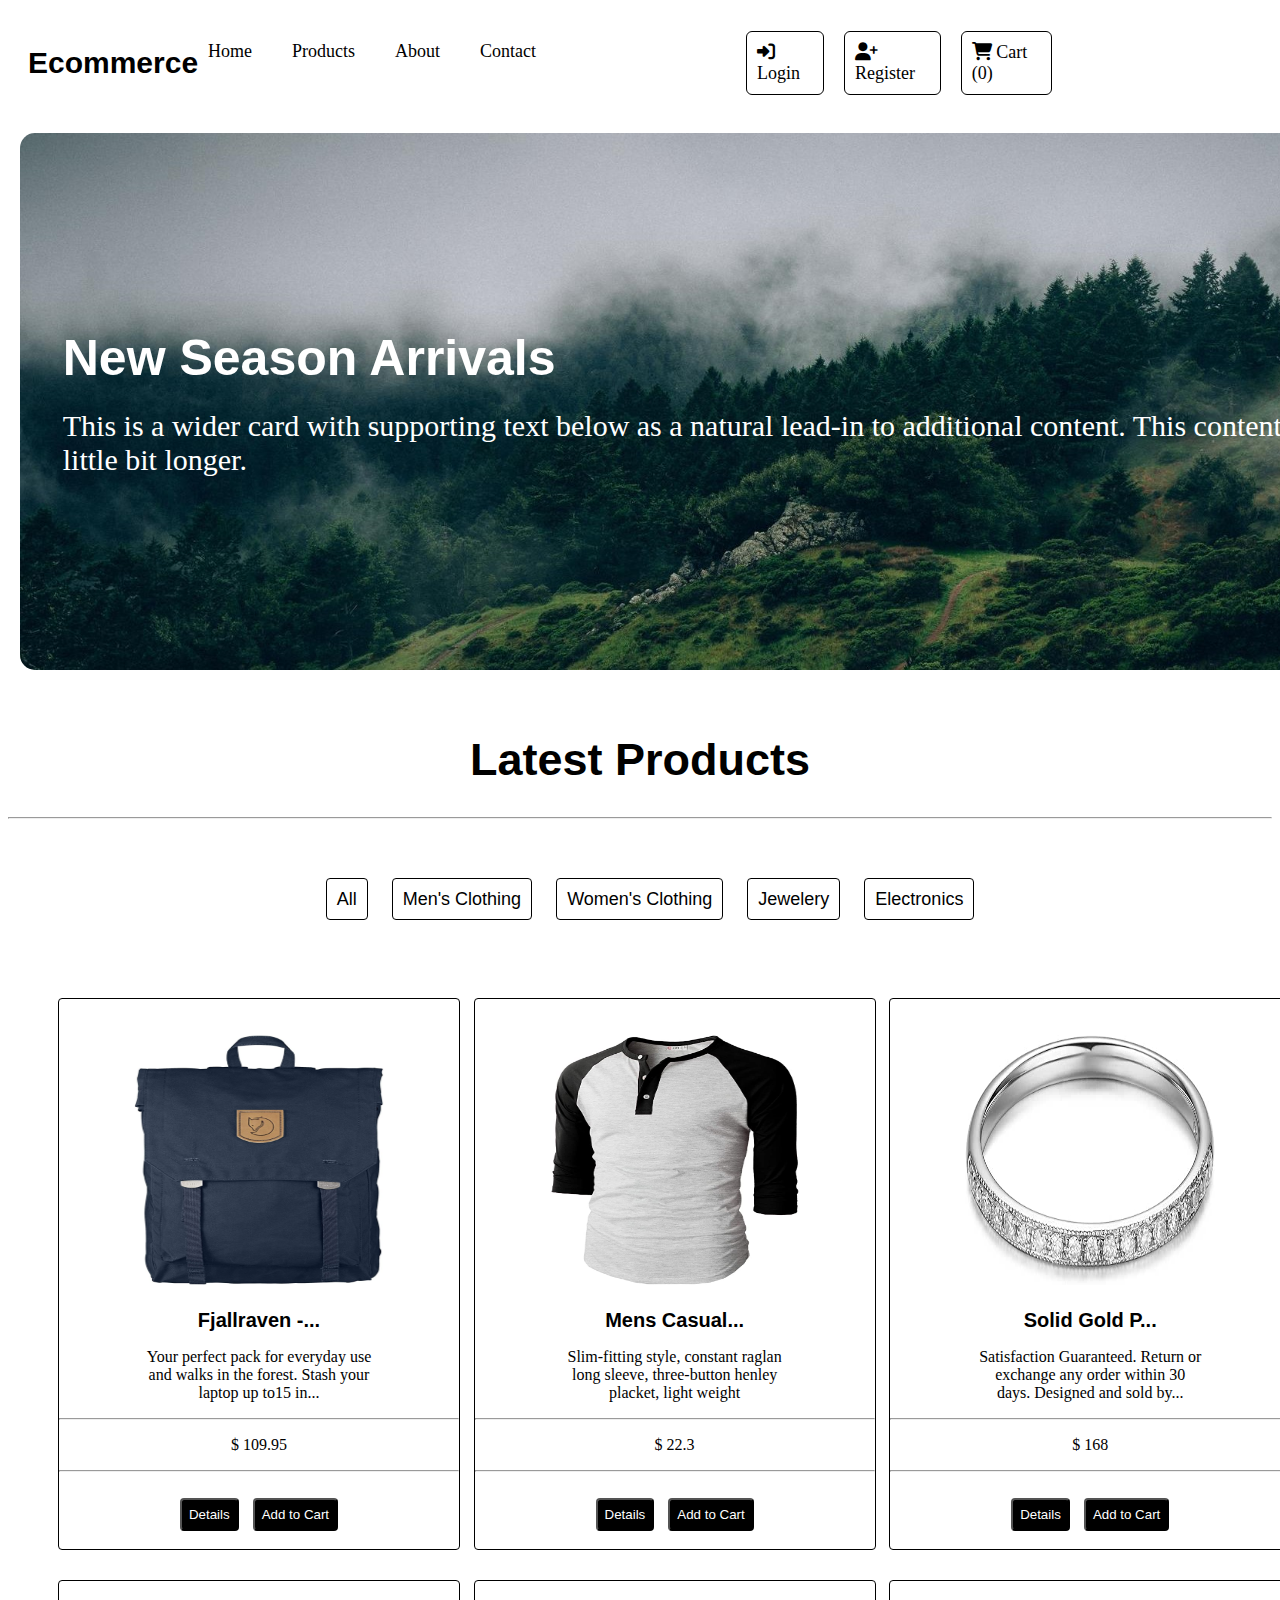
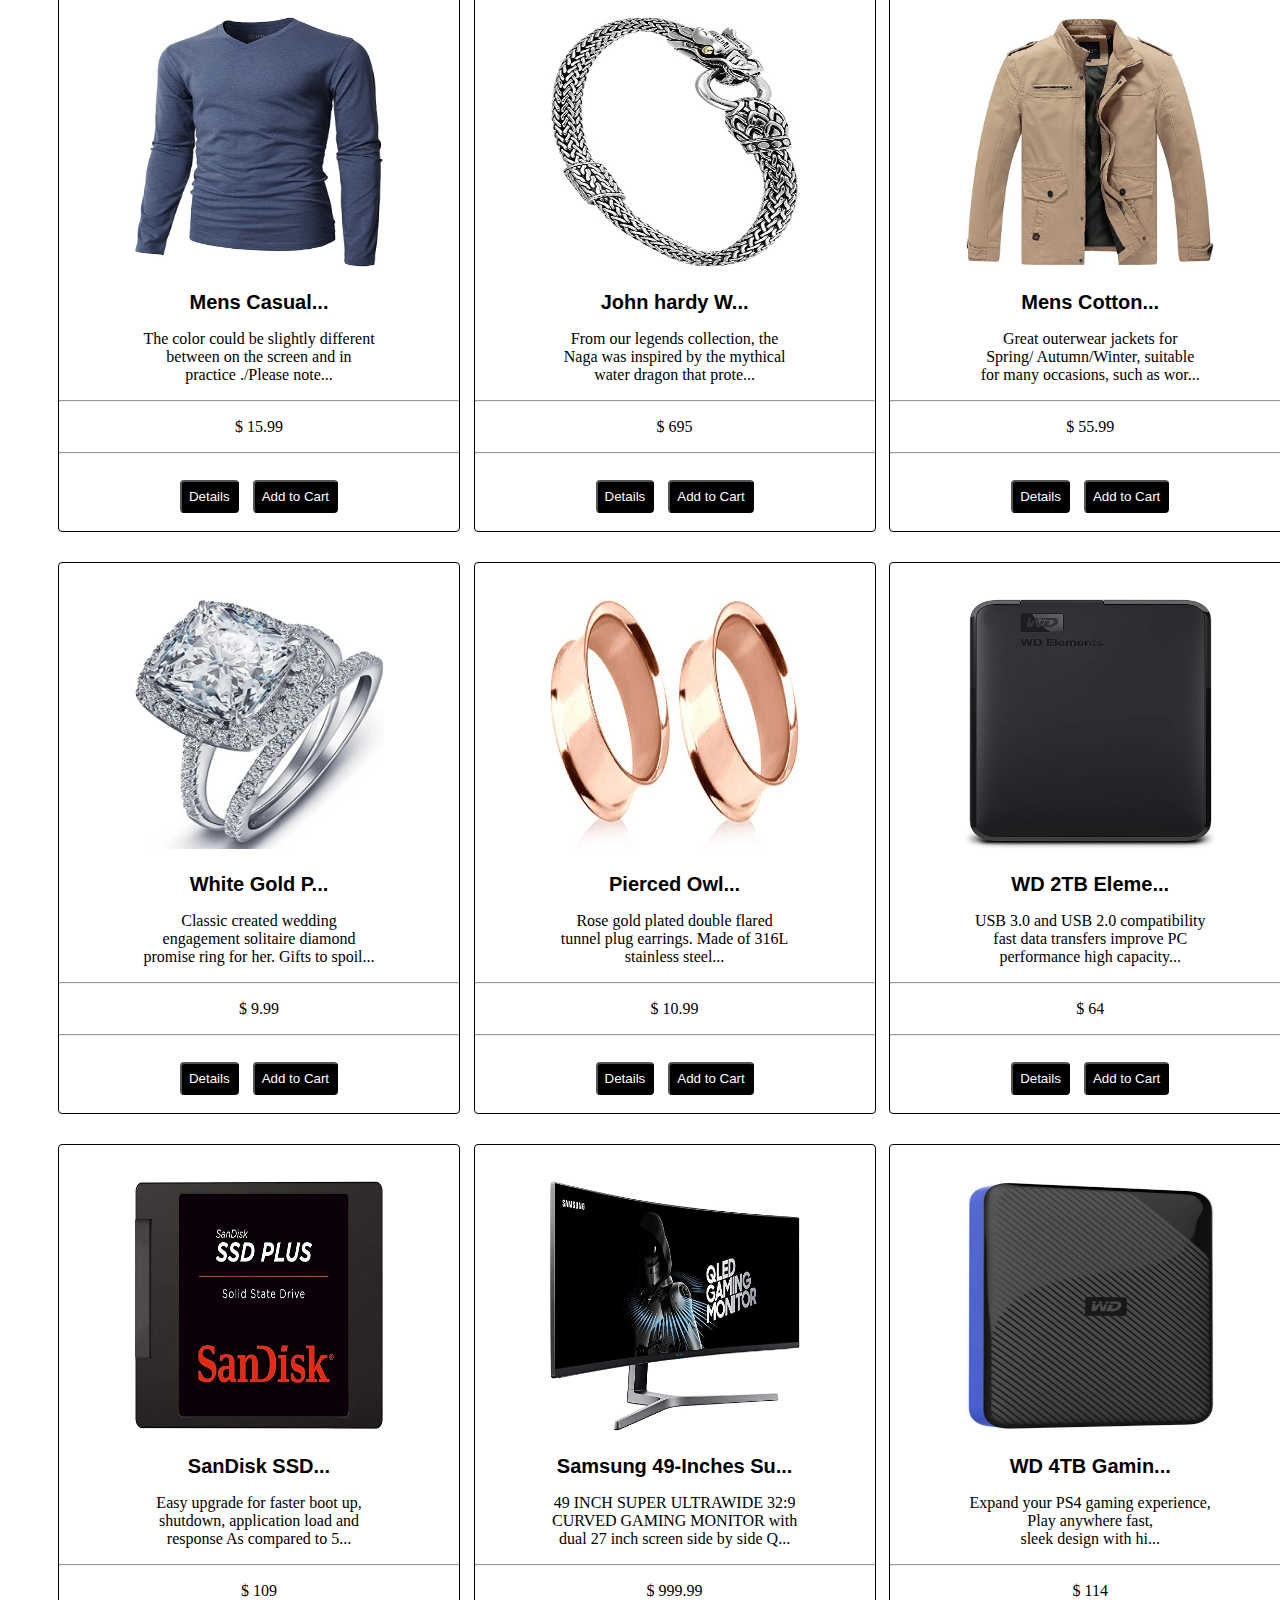
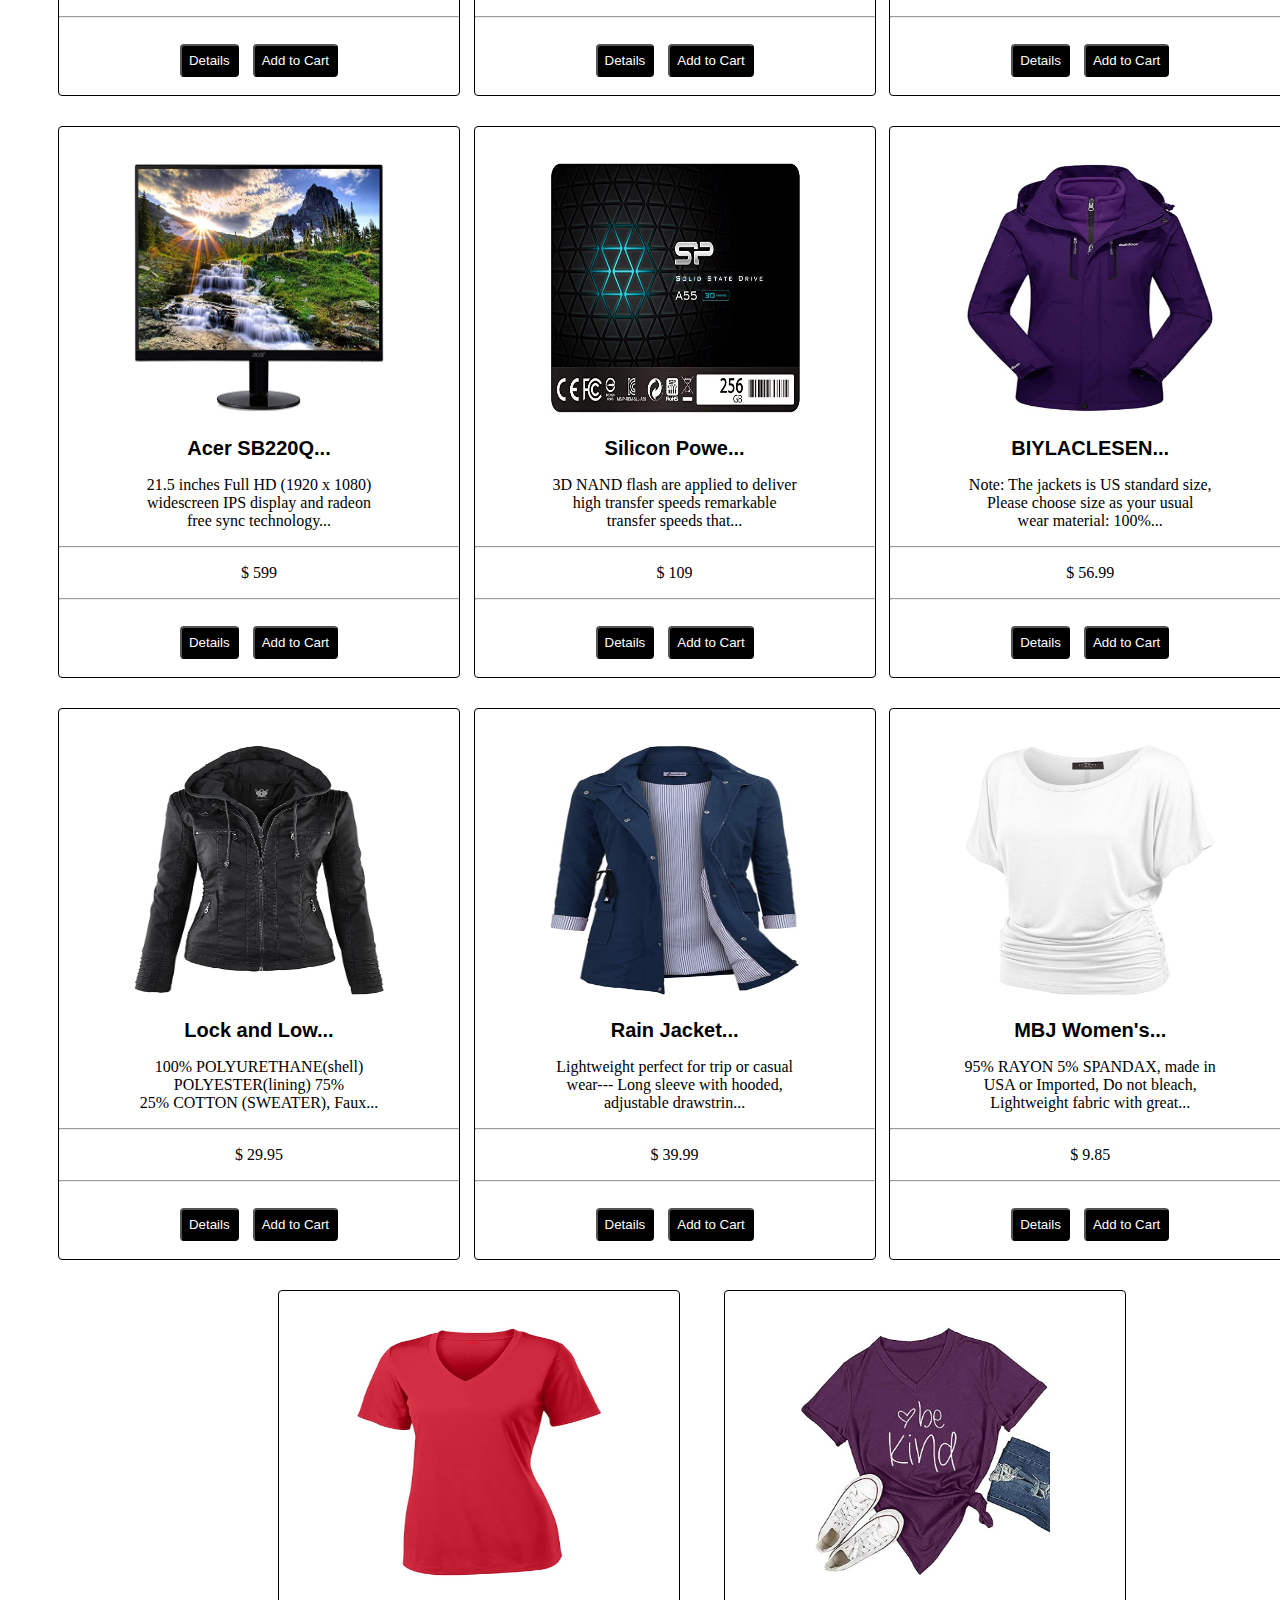
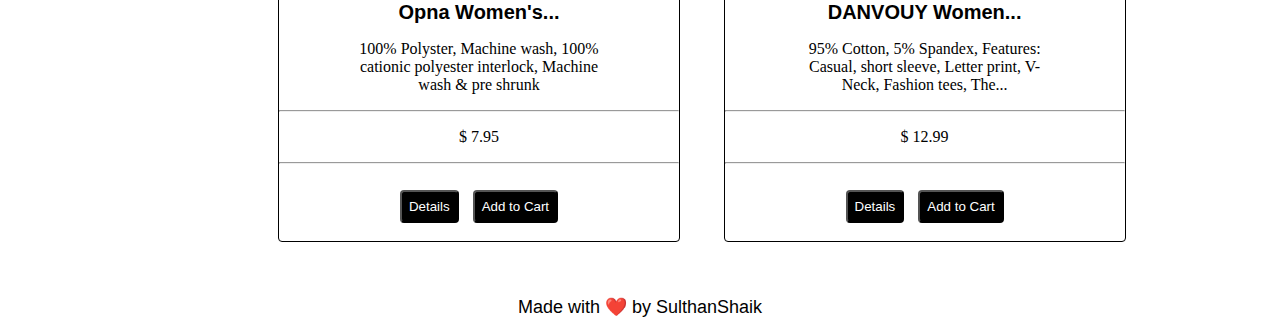
<file: index.html>
<!DOCTYPE html>
<html lang="en">

<head>
    <meta charset="UTF-8">
    <meta name="viewport" content="width=device-width, initial-scale=1.0">
    <title>Homepage</title>
    <link rel="stylesheet" href="./styles.css">
    <link rel="stylesheet" href="./css/all.min.css">
</head>

<body>
    <header>
        <h1 id="ecommerce">Ecommerce</h1>
    
        <input type="checkbox" id="menu-toggle">
        <label for="menu-toggle" class="menu-icon">&#9776;</label>
    
        <nav class="headerpages">
            <a href="./index.html">Home</a>
            <a href="./productspage.html">Products</a>
            <a href="./aboutuspage.html">About</a>
            <a class="headeranchor" href="./contactpage.html">Contact</a>
            <a class="headerloginbutn" href="./loginpage.html"><i class="fa-solid fa-right-to-bracket"></i> Login</a>
            <a class="headerbutn" href="./registerpage.html"><i class="fa-solid fa-user-plus"></i> Register</a>
            <a class="headerbutn" href="./cartpage.html"><i class="fa-solid fa-cart-shopping"></i> Cart (0)</a>
        </nav>
    </header>
    

    <section class="content">
        <div class="main-imgdiv">
            <img id="mainimg" src="./media/main.png.jpg" alt="main_img">
            <h1 class="img-texth1">New Season Arrivals</h1>
            <p class="img-textp">This is a wider card with supporting text below as a natural lead-in to additional content.
                This content is a <br>little bit longer.</p>
        </div>
    
    
        <div class="latestproducts">
            <h1 id="latestproduct_title">Latest Products</h1>
            <hr id="latestproducts-hr">
    
            <div id="products-anchors">
                <a class="latestproducts-pages" href="#">All</a>
                <a class="latestproducts-pages" href="#">Men's Clothing</a>
                <a class="latestproducts-pages" href="#">Women's Clothing</a>
                <a class="latestproducts-pages" href="#">Jewelery</a>
                <a class="latestproducts-pages" href="#">Electronics</a>
            </div><br>
        </div>
        <div class="product-container">
            <div class="productcard">
                <figure>
                    <img class="products-img" src="./media/81fPKd-2AYL._AC_SL1500_.jpg" alt="productimg1">
                    <figcaption class="products-figcaption">Fjallraven -...</figcaption>
                </figure>
                <p class="productcard-p">Your perfect pack for everyday use <br> and walks in the forest. Stash your <br> laptop up to15 in...</p>
                <hr>
                <p>$ 109.95</p>
                <hr>
                <button class="details-button">
                    <label>Details</label>
                </button>
                <button class="addtocart-button">
                    <label>Add to Cart</label>
                </button>
            </div>
    
            <div class="productcard">
                <figure>
                    <img class="products-img" src="./media/71-3HjGNDUL._AC_SY879._SX._UX._SY._UY_.jpg" alt="productimg2">
                    <figcaption class="products-figcaption">Mens Casual...</figcaption>
                </figure>
                <p class="productcard-p">Slim-fitting style, constant raglan <br> long sleeve, three-button henley <br> placket, light weight</p>
                <hr>
                <p>$ 22.3</p>
                <hr>
                <button class="details-button">
                    <label>Details</label>
                </button>
                <button class="addtocart-button">
                    <label>Add to Cart</label>
                </button>
            </div>
    
            <div class="productcard">
                <figure>
                    <img class="products-img" src="./media/61sbMiUnoGL._AC_UL640_QL65_ML3_.jpg" alt="productimg6">
                    <figcaption class="products-figcaption">Solid Gold P...</figcaption>
                </figure>
                <p class="productcard-p">Satisfaction Guaranteed. Return or <br> exchange any order within 30 <br> days. Designed and sold by...
                </p>
                <hr>
                <p>$ 168</p>
                <hr>
                <button class="details-button">
                    <label>Details</label>
                </button>
                <button class="addtocart-button">
                    <label>Add to Cart</label>
                </button>
            </div>
    
            <div class="productcard">
                <figure>
                    <img class="products-img" src="./media/71YXzeOuslL._AC_UY879_.jpg" alt="productimg4">
                    <figcaption class="products-figcaption">Mens Casual...</figcaption>
                </figure>
                <p class="productcard-p">The color could be slightly different <br> between on the screen and in <br> practice ./Please note...
                </p>
                <hr>
                <p>$ 15.99</p>
                <hr>
                <button class="details-button">
                    <label>Details</label>
                </button>
                <button class="addtocart-button">
                    <label>Add to Cart</label>
                </button>
            </div>
    
            <div class="productcard">
                <figure>
                    <img class="products-img" src="./media/71pWzhdJNwL._AC_UL640_QL65_ML3_.jpg" alt="productimg5">
                    <figcaption class="products-figcaption">John hardy W...</figcaption>
                </figure>
                <p class="productcard-p">From our legends collection, the <br> Naga was inspired by the mythical <br> water dragon that prote...
                </p>
                <hr>
                <p>$ 695</p>
                <hr>
                <button class="details-button">
                    <label>Details</label>
                </button>
                <button class="addtocart-button">
                    <label>Add to Cart</label>
                </button>
            </div>
    
            <div class="productcard">
                <figure>
                    <img class="products-img" src="./media/71li-ujtlUL._AC_UX679_.jpg" alt="productimg3">
                    <figcaption class="products-figcaption">Mens Cotton...</figcaption>
                </figure>
                <p class="productcard-p">Great outerwear jackets for <br> Spring/ Autumn/Winter, suitable <br> for many occasions, such as wor...
                </p>
                <hr>
                <p>$ 55.99</p>
                <hr>
                <button class="details-button">
                    <label>Details</label>
                </button>
                <button class="addtocart-button">
                    <label>Add to Cart</label>
                </button>
            </div>
    
            <div class="productcard">
                <figure>
                    <img class="products-img" src="./media/71YAIFU48IL._AC_UL640_QL65_ML3_.jpg" alt="productimg7">
                    <figcaption class="products-figcaption">White Gold P...</figcaption>
                </figure>
                <p class="productcard-p">Classic created wedding <br> engagement solitaire diamond <br> promise ring for her. Gifts to spoil...
                </p>
                <hr>
                <p>$ 9.99</p>
                <hr>
                <button class="details-button">
                    <label>Details</label>
                </button>
                <button class="addtocart-button">
                    <label>Add to Cart</label>
                </button>
            </div>
    
            <div class="productcard">
                <figure>
                    <img class="products-img" src="./media/51UDEzMJVpL._AC_UL640_QL65_ML3_.jpg" alt="productimg8">
                    <figcaption class="products-figcaption">Pierced Owl...</figcaption>
                </figure>
                <p class="productcard-p">Rose gold plated double flared <br> tunnel plug earrings. Made of 316L <br> stainless steel...</p>
                <hr>
                <p>$ 10.99</p>
                <hr>
                <button class="details-button">
                    <label>Details</label>
                </button>
                <button class="addtocart-button">
                    <label>Add to Cart</label>
                </button>
            </div>
    
            <div class="productcard">
                <figure>
                    <img class="products-img" src="./media/61IBBVJvSDL._AC_SY879_.jpg" alt="productimg9">
                    <figcaption class="products-figcaption">WD 2TB Eleme...</figcaption>
                </figure>
                <p class="productcard-p">USB 3.0 and USB 2.0 compatibility <br> fast data transfers improve PC <br> performance high capacity...
                </p>
                <hr>
                <p>$ 64</p>
                <hr>
                <button class="details-button">
                    <label>Details</label>
                </button>
                <button class="addtocart-button">
                    <label>Add to Cart</label>
                </button>
            </div>
    
            <div class="productcard">
                <figure>
                    <img class="products-img" src="./media/61U7T1koQqL._AC_SX679_.jpg" alt="productimg10">
                    <figcaption class="products-figcaption">SanDisk SSD...</figcaption>
                </figure>
                <p class="productcard-p">Easy upgrade for faster boot up, <br> shutdown, application load and <br> response As compared to 5...
                </p>
                <hr>
                <p>$ 109</p>
                <hr>
                <button class="details-button">
                    <label>Details</label>
                </button>
                <button class="addtocart-button">
                    <label>Add to Cart</label>
                </button>
            </div>
    
            <div class="productcard">
                <figure>
                    <img class="products-img" src="./media/81Zt42ioCgL._AC_SX679_.jpg" alt="productimg14">
                    <figcaption class="products-figcaption">Samsung 49-Inches Su...</figcaption>
                </figure>
                <p class="productcard-p">49 INCH SUPER ULTRAWIDE 32:9 <br> CURVED GAMING MONITOR with <br> dual 27 inch screen side by side Q...
                </p>
                <hr>
                <p>$ 999.99</p>
                <hr>
                <button class="details-button">
                    <label>Details</label>
                </button>
                <button class="addtocart-button">
                    <label>Add to Cart</label>
                </button>
            </div>
    
            <div class="productcard">
                <figure>
                    <img class="products-img" src="./media/61mtL65D4cL._AC_SX679_.jpg" alt="productimg12">
                    <figcaption class="products-figcaption">WD 4TB Gamin...</figcaption>
                </figure>
                <p class="productcard-p">Expand your PS4 gaming experience, <br> Play anywhere fast,<br> sleek design with hi...
                </p>
                <hr>
                <p>$ 114</p>
                <hr>
                <button class="details-button">
                    <label>Details</label>
                </button>
                <button class="addtocart-button">
                    <label>Add to Cart</label>
                </button>
            </div>
    
            <div class="productcard">
                <figure>
                    <img class="products-img" src="./media/81QpkIctqPL._AC_SX679_.jpg" alt="productimg13">
                    <figcaption class="products-figcaption">Acer SB220Q...</figcaption>
                </figure>
                <p class="productcard-p">21.5 inches Full HD (1920 x 1080) <br> widescreen IPS display and radeon <br> free sync technology...</p>
                <hr>
                <p>$ 599</p>
                <hr>
                <button class="details-button">
                    <label>Details</label>
                </button>
                <button class="addtocart-button">
                    <label>Add to Cart</label>
                </button>
            </div>
    
            <div class="productcard">
                <figure>
                    <img class="products-img" src="./media/71kWymZ+c+L._AC_SX679_.jpg" alt="productimg11">
                    <figcaption class="products-figcaption">Silicon Powe...</figcaption>
                </figure>
                <p class="productcard-p">3D NAND flash are applied to deliver <br> high transfer speeds remarkable <br> transfer speeds that...
                </p>
                <hr>
                <p>$ 109</p>
                <hr>
                <button class="details-button">
                    <label>Details</label>
                </button>
                <button class="addtocart-button">
                    <label>Add to Cart</label>
                </button>
            </div>
    
            <div class="productcard">
                <figure>
                    <img class="products-img" src="./media/51Y5NI-I5jL._AC_UX679_.jpg" alt="productimg15">
                    <figcaption class="products-figcaption">BIYLACLESEN...</figcaption>
                </figure>
                <p class="productcard-p">Note: The jackets is US standard size, <br> Please choose size as your usual <br> wear material: 100%...
                </p>
                <hr>
                <p>$ 56.99</p>
                <hr>
                <button class="details-button">
                    <label>Details</label>
                </button>
                <button class="addtocart-button">
                    <label>Add to Cart</label>
                </button>
            </div>
    
            <div class="productcard">
                <figure>
                    <img class="products-img" src="./media/81XH0e8fefL._AC_UY879_.jpg" alt="productimg16">
                    <figcaption class="products-figcaption">Lock and Low...</figcaption>
                </figure>
                <p class="productcard-p">100% POLYURETHANE(shell)<br> POLYESTER(lining) 75%<br> 25% COTTON (SWEATER), Faux...</p>
                <hr>
                <p>$ 29.95</p>
                <hr>
                <button class="details-button">
                    <label>Details</label>
                </button>
                <button class="addtocart-button">
                    <label>Add to Cart</label>
                </button>
            </div>
    
            <div class="productcard">
                <figure>
                    <img class="products-img" src="./media/71HblAHs5xL._AC_UY879_-2.jpg" alt="productimg17">
                    <figcaption class="products-figcaption">Rain Jacket...</figcaption>
                </figure>
                <p class="productcard-p">Lightweight perfect for trip or casual <br> wear--- Long sleeve with hooded, <br> adjustable drawstrin...
                </p>
                <hr>
                <p>$ 39.99</p>
                <hr>
                <button class="details-button">
                    <label>Details</label>
                </button>
                <button class="addtocart-button">
                    <label>Add to Cart</label>
                </button>
            </div>
    
            <div class="productcard">
                <figure>
                    <img class="products-img" src="./media/71z3kpMAYsL._AC_UY879_.jpg" alt="productimg18">
                    <figcaption class="products-figcaption">MBJ Women's...</figcaption>
                </figure>
                <p class="productcard-p">95% RAYON 5% SPANDAX, made in <br> USA or Imported, Do not bleach, <br> Lightweight fabric with great...
                </p>
                <hr>
                <p>$ 9.85</p>
                <hr>
                <button class="details-button">
                    <label>Details</label>
                </button>
                <button class="addtocart-button">
                    <label>Add to Cart</label>
                </button>
            </div>
    
            <div class="productcard" id="productcard-last19">
                <figure>
                    <img class="products-img" src="./media/51eg55uWmdL._AC_UX679_.jpg" alt="productimg19">
                    <figcaption class="products-figcaption">Opna Women's...</figcaption>
                </figure>
                <p class="productcard-p">100% Polyster, Machine wash, 100% <br> cationic polyester interlock, Machine <br>wash & pre shrunk</p>
                <hr>
                <p>$ 7.95</p>
                <hr>
                <button class="details-button">
                    <label>Details</label>
                </button>
                <button class="addtocart-button">
                    <label>Add to Cart</label>
                </button>
            </div>
    
            <div class="productcard" id="productcard-last20">
                <figure>
                    <img class="products-img" src="./media/61pHAEJ4NML._AC_UX679_.jpg" alt="productimg20">
                    <figcaption class="products-figcaption">DANVOUY Women...</figcaption>
                </figure>
                <p class="productcard-p">95% Cotton, 5% Spandex, Features: <br> Casual, short sleeve, Letter print, V- <br> Neck, Fashion tees,
                    The...</p>
                <hr>
                <p>$ 12.99</p>
                <hr>
                <button class="details-button">
                    <label>Details</label>
                </button>
                <button class="addtocart-button">
                    <label>Add to Cart</label>
                </button>
            </div>
    
        </div><br><br>
    </section>
    

    <footer>
        <p>Made with ❤️ by SulthanShaik</p>
    </footer>
</body>

</html>
</file>
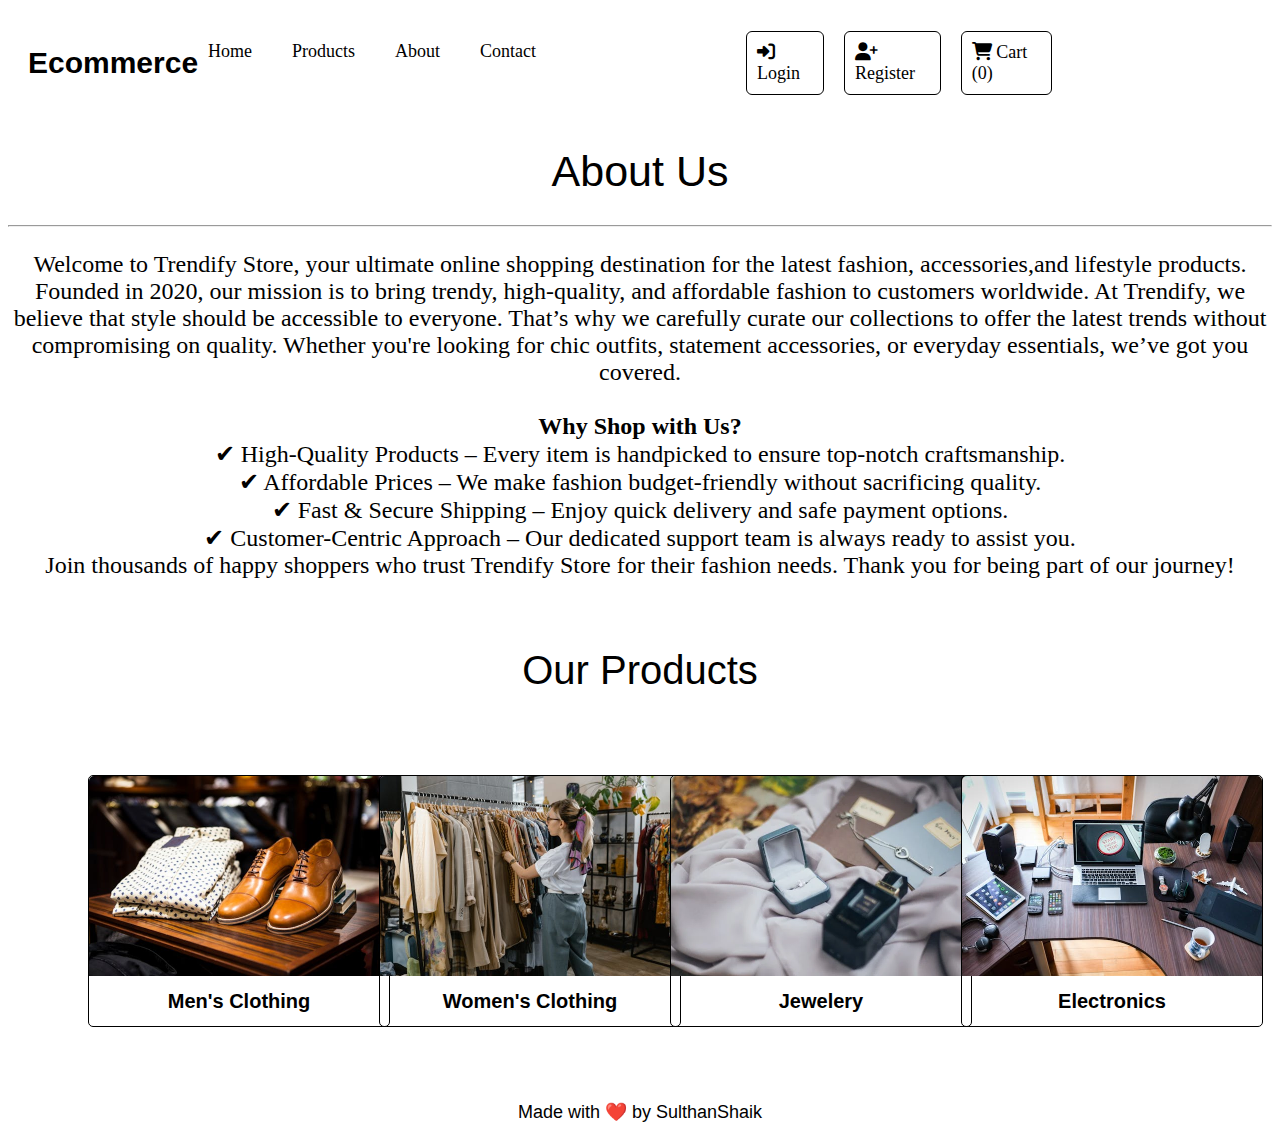
<file: aboutuspage.html>
<!DOCTYPE html>
<html lang="en">

<head>
    <meta charset="UTF-8">
    <meta name="viewport" content="width=device-width, initial-scale=1.0">
    <title>About Us</title>
    <link rel="stylesheet" href="./styles.css">
    <link rel="stylesheet" href="./css/all.min.css">
</head>

<body>
    <header>
        <h1 id="ecommerce">Ecommerce</h1>

        <input type="checkbox" id="menu-toggle">
        <label for="menu-toggle" class="menu-icon">&#9776;</label>

        <nav class="headerpages">
            <a href="./index.html">Home</a>
            <a href="./productspage.html">Products</a>
            <a href="./aboutuspage.html">About</a>
            <a class="headeranchor" href="./contactpage.html">Contact</a>
            <a class="headerloginbutn" href="./loginpage.html"><i class="fa-solid fa-right-to-bracket"></i> Login</a>
            <a class="headerbutn" href="./registerpage.html"><i class="fa-solid fa-user-plus"></i> Register</a>
            <a class="headerbutn" href="./cartpage.html"><i class="fa-solid fa-cart-shopping"></i> Cart (0)</a>
        </nav>
    </header>

    <section class="content">
        <h1 id="aboutus-1">About Us</h1>
        <hr>
        <p id="aboutus-p">Welcome to Trendify Store, your ultimate online shopping destination for the latest fashion,
            accessories,and lifestyle products. <br> Founded in 2020, our mission is to bring trendy, high-quality, and
            affordable fashion to customers worldwide.

            At Trendify, we believe that style should be accessible to everyone. That’s why we carefully curate our
            collections to offer the latest trends without compromising on quality. Whether you're looking for chic
            outfits,
            statement accessories, or everyday essentials, we’ve got you covered. <br><br>

            <b>Why Shop with Us?</b><br>
            ✔ High-Quality Products – Every item is handpicked to ensure top-notch craftsmanship. <br>
            ✔ Affordable Prices – We make fashion budget-friendly without sacrificing quality. <br>
            ✔ Fast & Secure Shipping – Enjoy quick delivery and safe payment options. <br>
            ✔ Customer-Centric Approach – Our dedicated support team is always ready to assist you. <br>

            Join thousands of happy shoppers who trust Trendify Store for their fashion needs. Thank you for being part
            of
            our journey!
        </p> <br>

        <h1 id="aboutus-2">Our Products</h1>
        <div class="aboutus-imgcontainer">
            <div>
                <figure class="aboutus-fig">
                    <img class="aboutus-img" src="./media/pexels-photo-298863.jpeg" alt="img1">
                    <figcaption class="aboutus-figcaption">Men's Clothing</figcaption>
                </figure>
            </div>

            <div>
                <figure class="aboutus-fig">
                    <img class="aboutus-img" src="./media/pexels-photo-7679720.jpeg" alt="img2">
                    <figcaption class="aboutus-figcaption">Women's Clothing</figcaption>
                </figure>
            </div>

            <div>
                <figure class="aboutus-fig">
                    <img class="aboutus-img" src="./media/pexels-photo-1927259.webp" alt="img3">
                    <figcaption class="aboutus-figcaption">Jewelery</figcaption>
                </figure>
            </div>

            <div>
                <figure class="aboutus-fig">
                    <img class="aboutus-img" src="./media/pexels-photo-356056.jpeg" alt="img4">
                    <figcaption class="aboutus-figcaption">Electronics</figcaption>
                </figure>
            </div>
        </div>
    </section>

    <footer>
        <p>Made with ❤️ by SulthanShaik</p>
    </footer>

</html>
</file>
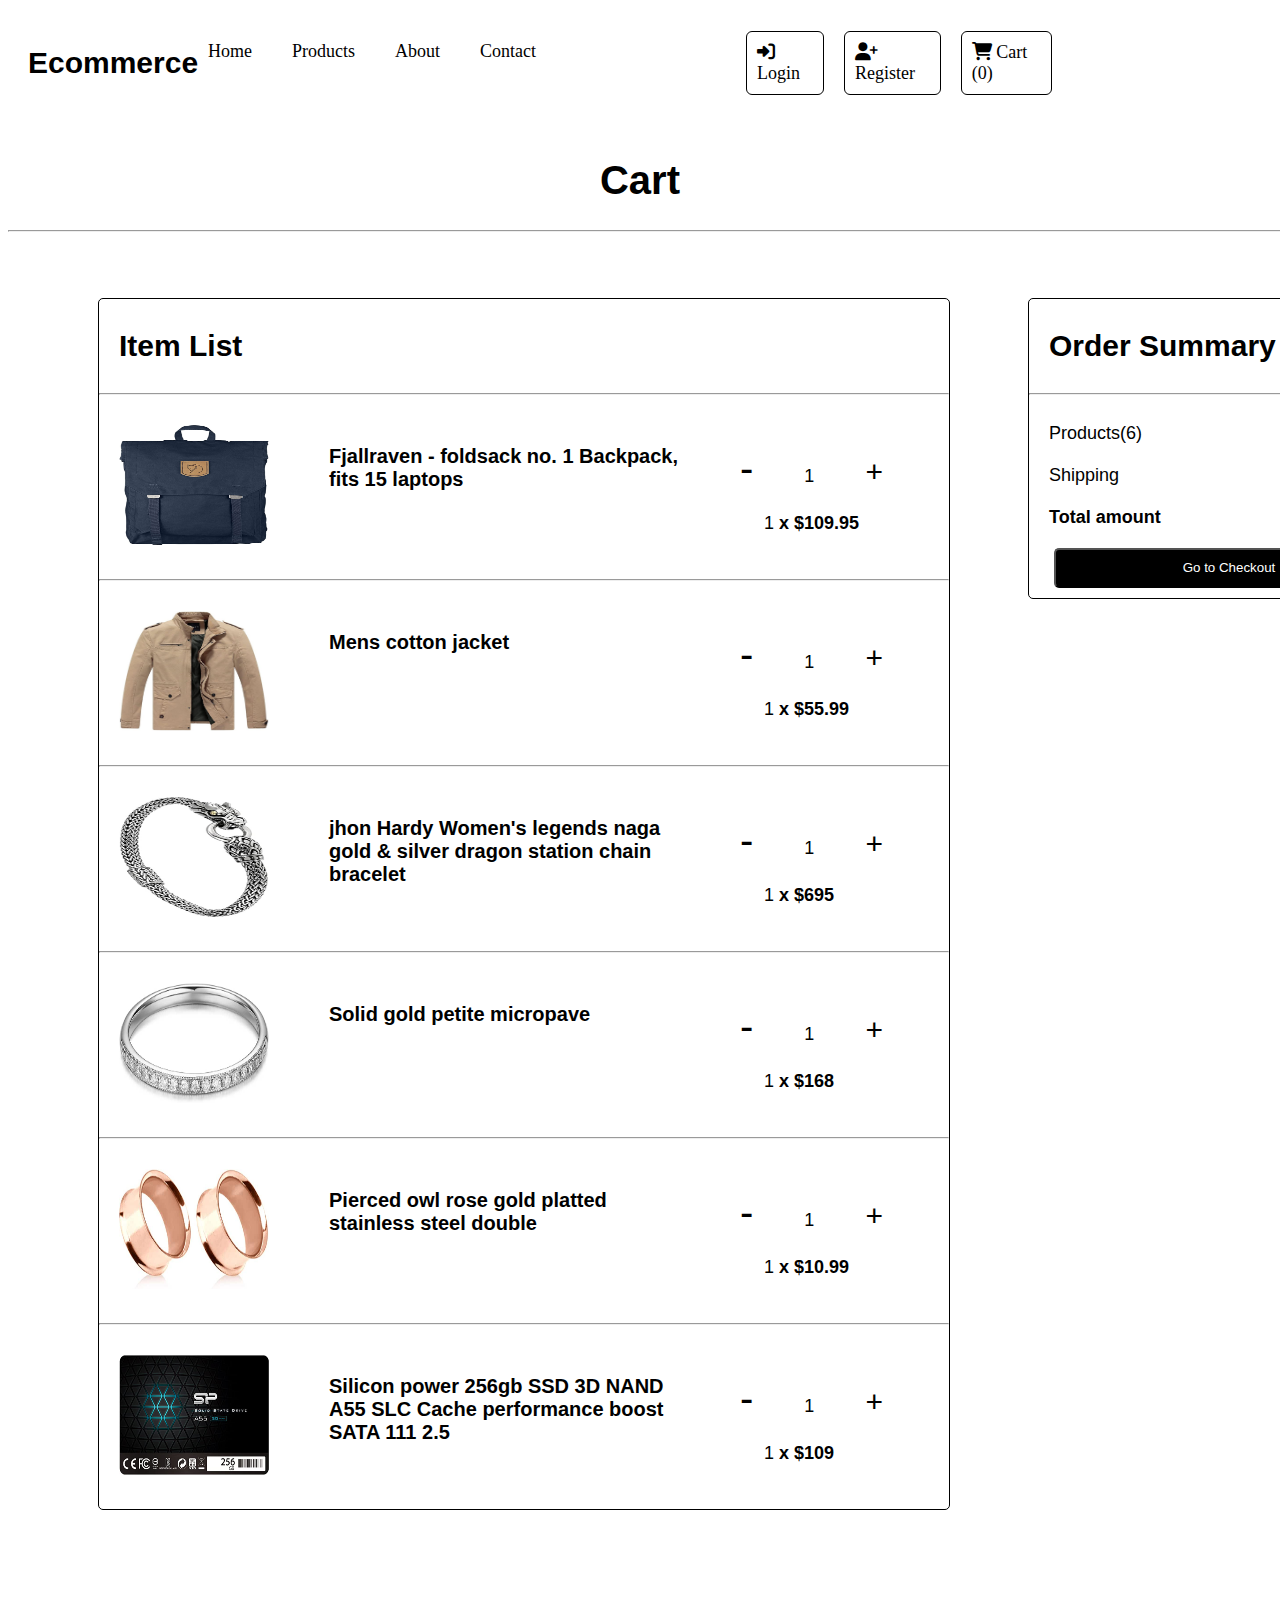
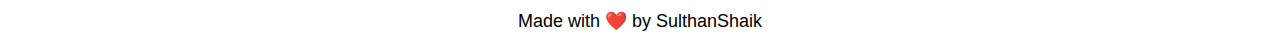
<file: cartpage.html>
<!DOCTYPE html>
<html lang="en">

<head>
    <meta charset="UTF-8">
    <meta name="viewport" content="width=device-width, initial-scale=1.0">
    <title>Cart Page</title>
    <link rel="stylesheet" href="./css/all.min.css">
    <link rel="stylesheet" href="./styles.css">
</head>

<body>
    <header>
        <h1 id="ecommerce">Ecommerce</h1>

        <input type="checkbox" id="menu-toggle">
        <label for="menu-toggle" class="menu-icon">&#9776;</label>

        <nav class="headerpages">
            <a href="./index.html">Home</a>
            <a href="./productspage.html">Products</a>
            <a href="./aboutuspage.html">About</a>
            <a class="headeranchor" href="./contactpage.html">Contact</a>
            <a class="headerloginbutn" href="./loginpage.html"><i class="fa-solid fa-right-to-bracket"></i> Login</a>
            <a class="headerbutn" href="./registerpage.html"><i class="fa-solid fa-user-plus"></i> Register</a>
            <a class="headerbutn" href="./cartpage.html"><i class="fa-solid fa-cart-shopping"></i> Cart (0)</a>
        </nav>
    </header>

    <section class="content">
        <h1 id="Cart">Cart</h1>
        <hr id="cartpage-hr"><br>

        <div class="cart-container">
            <div class="cartpage-itemlist">
                <h3 id="cartpage-itemlist-h3">Item List</h3>
                <hr>
                <div class="cartpage-container2">

                    <div class="cartpage-imgdiv">
                        <img class="cartpage-img" src="./media/81fPKd-2AYL._AC_SL1500_.jpg" alt="img1">
                    </div>

                    <div class="cartpage-textdiv">
                        <span>Fjallraven - foldsack no. 1 Backpack, fits 15 laptops</span>
                    </div>

                    <div class="cartpage-totaldiv">
                        <button class="cartpage-itemlist-butn1">-</button>
                        <span>1</span>
                        <button class="cartpage-itemlist-butn2">+</button><br><br>
                        <span style="margin-left: 30px;">1 <b>x $109.95</b></span>
                    </div>
                </div>
                <hr>
                <div class="cartpage-container2">

                    <div class="cartpage-imgdiv">
                        <img class="cartpage-img" src="./media/71li-ujtlUL._AC_UX679_.jpg" alt="img2">
                    </div>

                    <div class="cartpage-textdiv">
                        <span>Mens cotton jacket</span>
                    </div>

                    <div class="cartpage-totaldiv">
                        <button class="cartpage-itemlist-butn1">-</button>
                        <span>1</span>
                        <button class="cartpage-itemlist-butn2">+</button><br><br>
                        <span style="margin-left: 30px;">1 <b>x $55.99</b></span>
                    </div>
                </div>
                <hr>
                <div class="cartpage-container2">

                    <div class="cartpage-imgdiv">
                        <img class="cartpage-img" src="./media/71pWzhdJNwL._AC_UL640_QL65_ML3_.jpg" alt="img3">
                    </div>

                    <div class="cartpage-textdiv">
                        <span>jhon Hardy Women's legends naga gold & silver dragon station chain bracelet</span>
                    </div>

                    <div class="cartpage-totaldiv">
                        <button class="cartpage-itemlist-butn1">-</button>
                        <span>1</span>
                        <button class="cartpage-itemlist-butn2">+</button><br><br>
                        <span style="margin-left: 30px;">1 <b>x $695</b></span>
                    </div>
                </div>
                <hr>
                <div class="cartpage-container2">

                    <div class="cartpage-imgdiv">
                        <img class="cartpage-img" src="./media/61sbMiUnoGL._AC_UL640_QL65_ML3_.jpg" alt="img4">
                    </div>

                    <div class="cartpage-textdiv">
                        <span>Solid gold petite micropave</span>
                    </div>

                    <div class="cartpage-totaldiv">
                        <button class="cartpage-itemlist-butn1">-</button>
                        <span>1</span>
                        <button class="cartpage-itemlist-butn2">+</button><br><br>
                        <span style="margin-left: 30px;">1 <b>x $168</b></span>
                    </div>
                </div>
                <hr>
                <div class="cartpage-container2">

                    <div class="cartpage-imgdiv">
                        <img class="cartpage-img" src="./media/51UDEzMJVpL._AC_UL640_QL65_ML3_.jpg" alt="img5">
                    </div>

                    <div class="cartpage-textdiv">
                        <span>Pierced owl rose gold platted stainless steel double</span>
                    </div>

                    <div class="cartpage-totaldiv">
                        <button class="cartpage-itemlist-butn1">-</button>
                        <span>1</span>
                        <button class="cartpage-itemlist-butn2">+</button><br><br>
                        <span style="margin-left: 30px;">1 <b>x $10.99</b></span>
                    </div>
                </div>
                <hr>
                <div class="cartpage-container2">

                    <div class="cartpage-imgdiv">
                        <img class="cartpage-img" src="./media/71kWymZ+c+L._AC_SX679_.jpg" alt="img6">
                    </div>

                    <div class="cartpage-textdiv">
                        <span>Silicon power 256gb SSD 3D NAND A55 SLC Cache performance boost SATA 111 2.5</span>
                    </div>

                    <div class="cartpage-totaldiv">
                        <button class="cartpage-itemlist-butn1">-</button>
                        <span>1</span>
                        <button class="cartpage-itemlist-butn2">+</button><br><br>
                        <span style="margin-left: 30px;">1 <b>x $109</b></span>
                    </div>
                </div>


            </div>
            <div class="cartpage-ordersummary">
                <h3 id="cartpage-sumry-h3">Order Summary</h3>
                <hr>
                <div class="ordersummary-container">
                    <div class="ordersummary-container2">
                        Products(6) <br><br>
                        Shipping <br><br>
                        <b>Total amount</b>
                    </div>
                    <div class="ordersummary-container3">
                        $1149 <br><br>
                        $30 <br><br>
                        <b>$1179</b>
                    </div>
                </div>
                <button id="checkout-button">Go to Checkout</button>
            </div>
        </div>
    </section>

    <footer style="margin-top: 100px;">
        <p>Made with ❤️ by SulthanShaik</p>
    </footer>

</body>

</html>
</file>
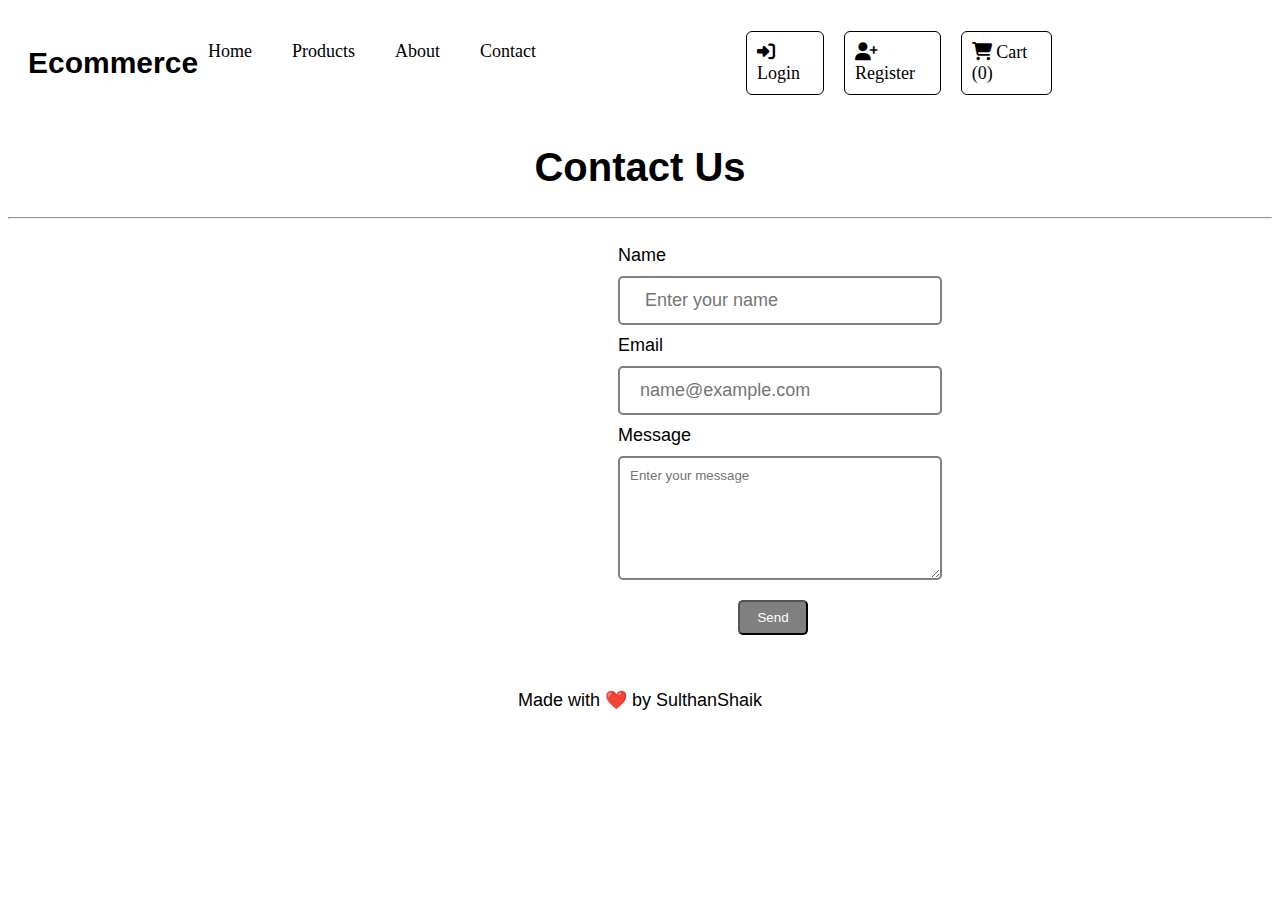
<file: contactpage.html>
<!DOCTYPE html>
<html lang="en">

<head>
    <meta charset="UTF-8">
    <meta name="viewport" content="width=device-width, initial-scale=1.0">
    <title>Contact Page</title>
    <link rel="stylesheet" href="./css/all.min.css">
    <link rel="stylesheet" href="./styles.css">
</head>

<body>
    <header>
        <h1 id="ecommerce">Ecommerce</h1>
    
        <input type="checkbox" id="menu-toggle">
        <label for="menu-toggle" class="menu-icon">&#9776;</label>
    
        <nav class="headerpages">
            <a href="./index.html">Home</a>
            <a href="./productspage.html">Products</a>
            <a href="./aboutuspage.html">About</a>
            <a class="headeranchor" href="./contactpage.html">Contact</a>
            <a class="headerloginbutn" href="./loginpage.html"><i class="fa-solid fa-right-to-bracket"></i> Login</a>
            <a class="headerbutn" href="./registerpage.html"><i class="fa-solid fa-user-plus"></i> Register</a>
            <a class="headerbutn" href="./cartpage.html"><i class="fa-solid fa-cart-shopping"></i> Cart (0)</a>
        </nav>
    </header>

   <section class="content">
    <h1 id="contact-us">Contact Us</h1>
    <hr><br>

    <form class="contact-form" method="post" action="#">
        <label class="contactform-label">Name</label><br>
        <input class="contactform-inputs" type="text" placeholder="   Enter your name" required><br>
        <label class="contactform-label">Email</label><br>
        <input class="contactform-inputs" type="email" placeholder="  name@example.com" required><br>
        <label class="contactform-label">Message</label><br>
        <textarea style="margin-top: 10px;" rows="8" placeholder="Enter your message"></textarea><br>
        <button id="contactform-sendbutn">Send</button>
    </form> <br><br>
   </section>

    <footer>
        <p>Made with ❤️ by SulthanShaik</p>
    </footer>
</body>

</html>
</file>
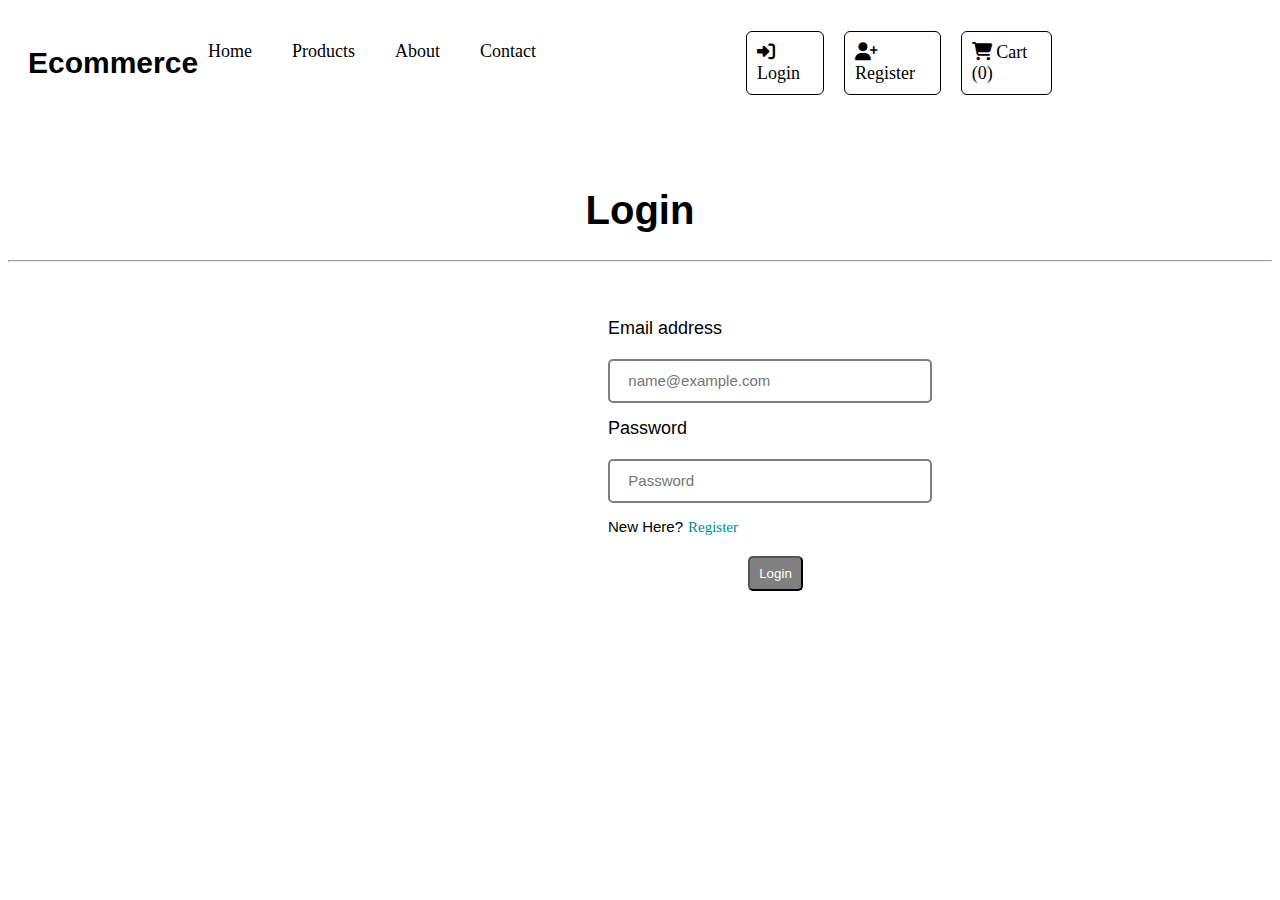
<file: loginpage.html>
<!DOCTYPE html>
<html lang="en">

<head>
    <meta charset="UTF-8">
    <meta name="viewport" content="width=device-width, initial-scale=1.0">
    <title>Login Page</title>
    <link rel="stylesheet" href="./css/all.min.css">
    <link rel="stylesheet" href="./styles.css">
</head>

<body>
    <header>
        <h1 id="ecommerce">Ecommerce</h1>

        <input type="checkbox" id="menu-toggle">
        <label for="menu-toggle" class="menu-icon">&#9776;</label>

        <nav class="headerpages">
            <a href="./index.html">Home</a>
            <a href="./productspage.html">Products</a>
            <a href="./aboutuspage.html">About</a>
            <a class="headeranchor" href="./contactpage.html">Contact</a>
            <a class="headerloginbutn" href="./loginpage.html"><i class="fa-solid fa-right-to-bracket"></i> Login</a>
            <a class="headerbutn" href="./registerpage.html"><i class="fa-solid fa-user-plus"></i> Register</a>
            <a class="headerbutn" href="./cartpage.html"><i class="fa-solid fa-cart-shopping"></i> Cart (0)</a>
        </nav>
    </header>

    <section class="content">
        <h1 id="login">Login</h1>
        <hr><br>

        <form class="login-form" method="post" action="#">
            <label class="loginform-label">Email address</label><br>
            <input class="loginform-inputs" type="email" placeholder="  name@example.com" required><br>
            <label class="loginform-label">Password</label><br>
            <input class="loginform-inputs" type="text" placeholder="  Password" required><br>
            <span id="login-span">New Here?</span><a id="login-registeranchor"
                href="./registerpage.html">Register</a><br>
            <button id="login-button">Login</button>
        </form>
    </section>


</body>

</html>
</file>
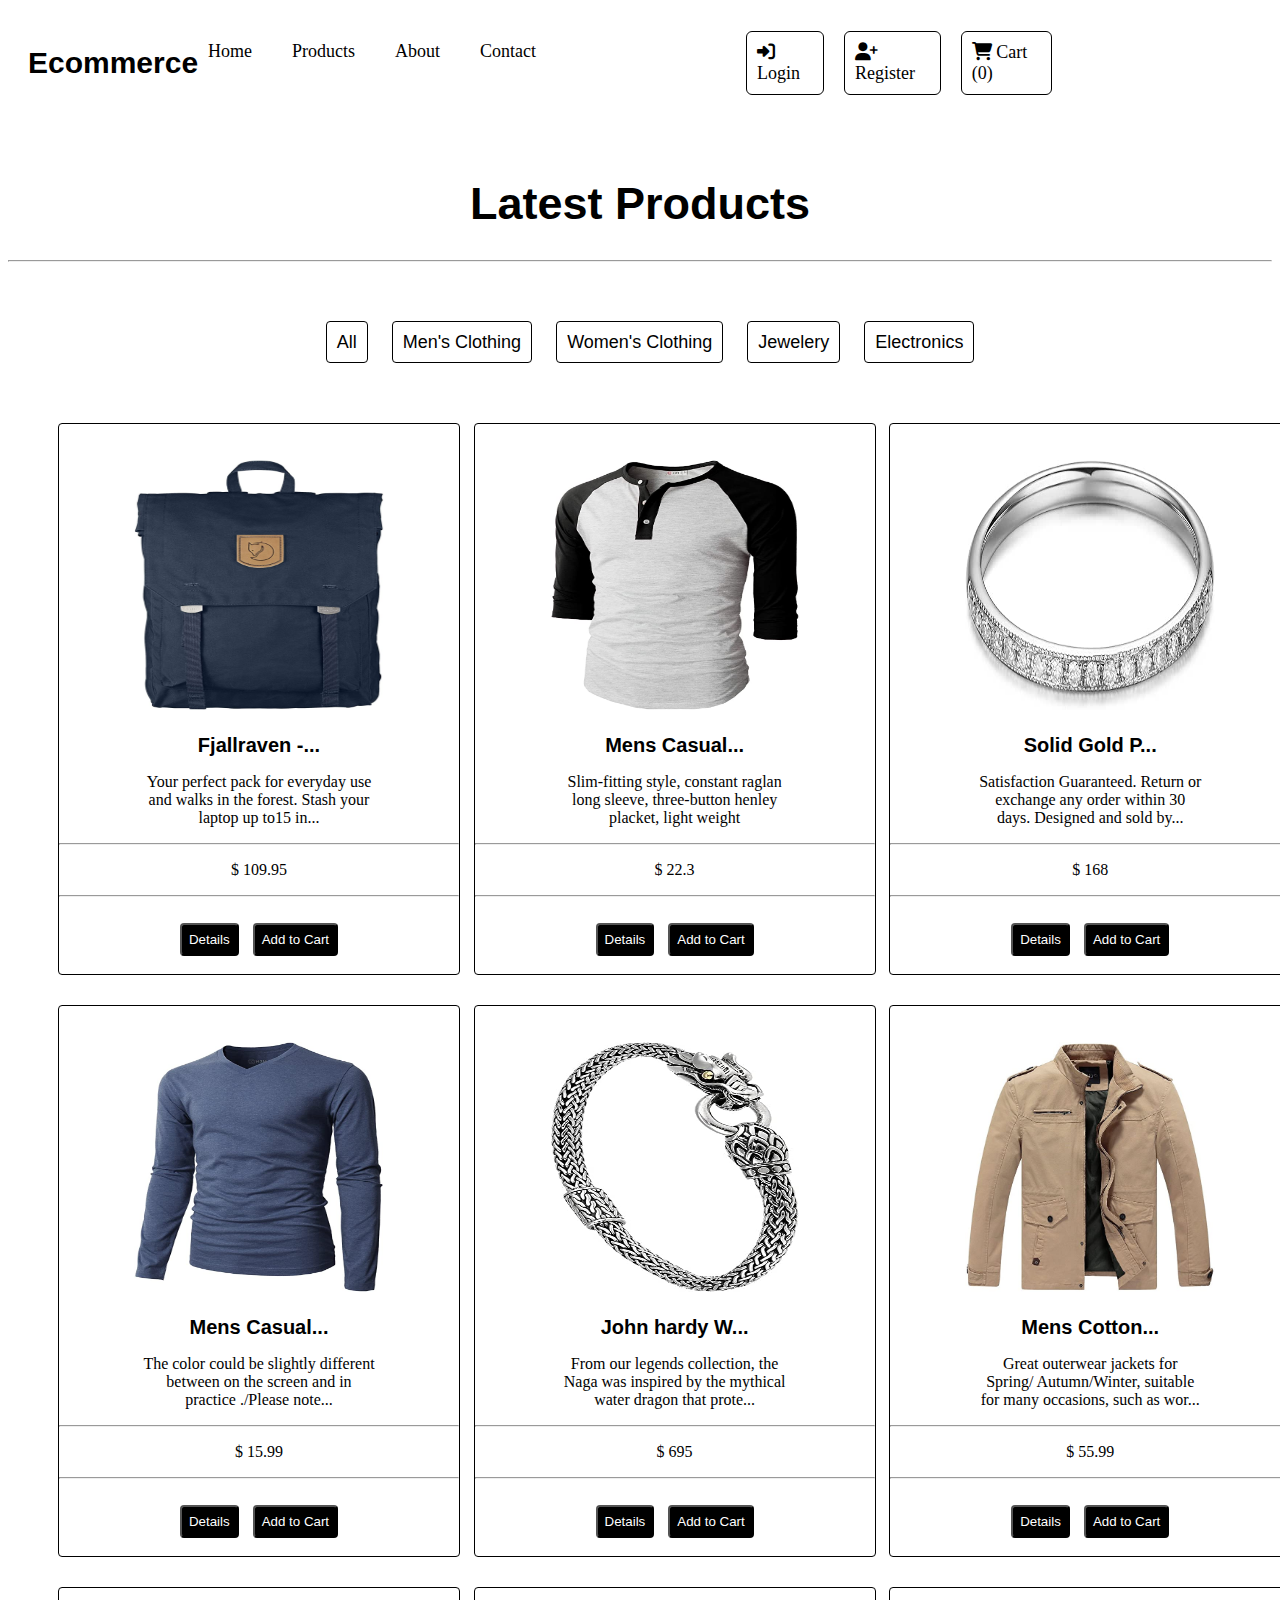
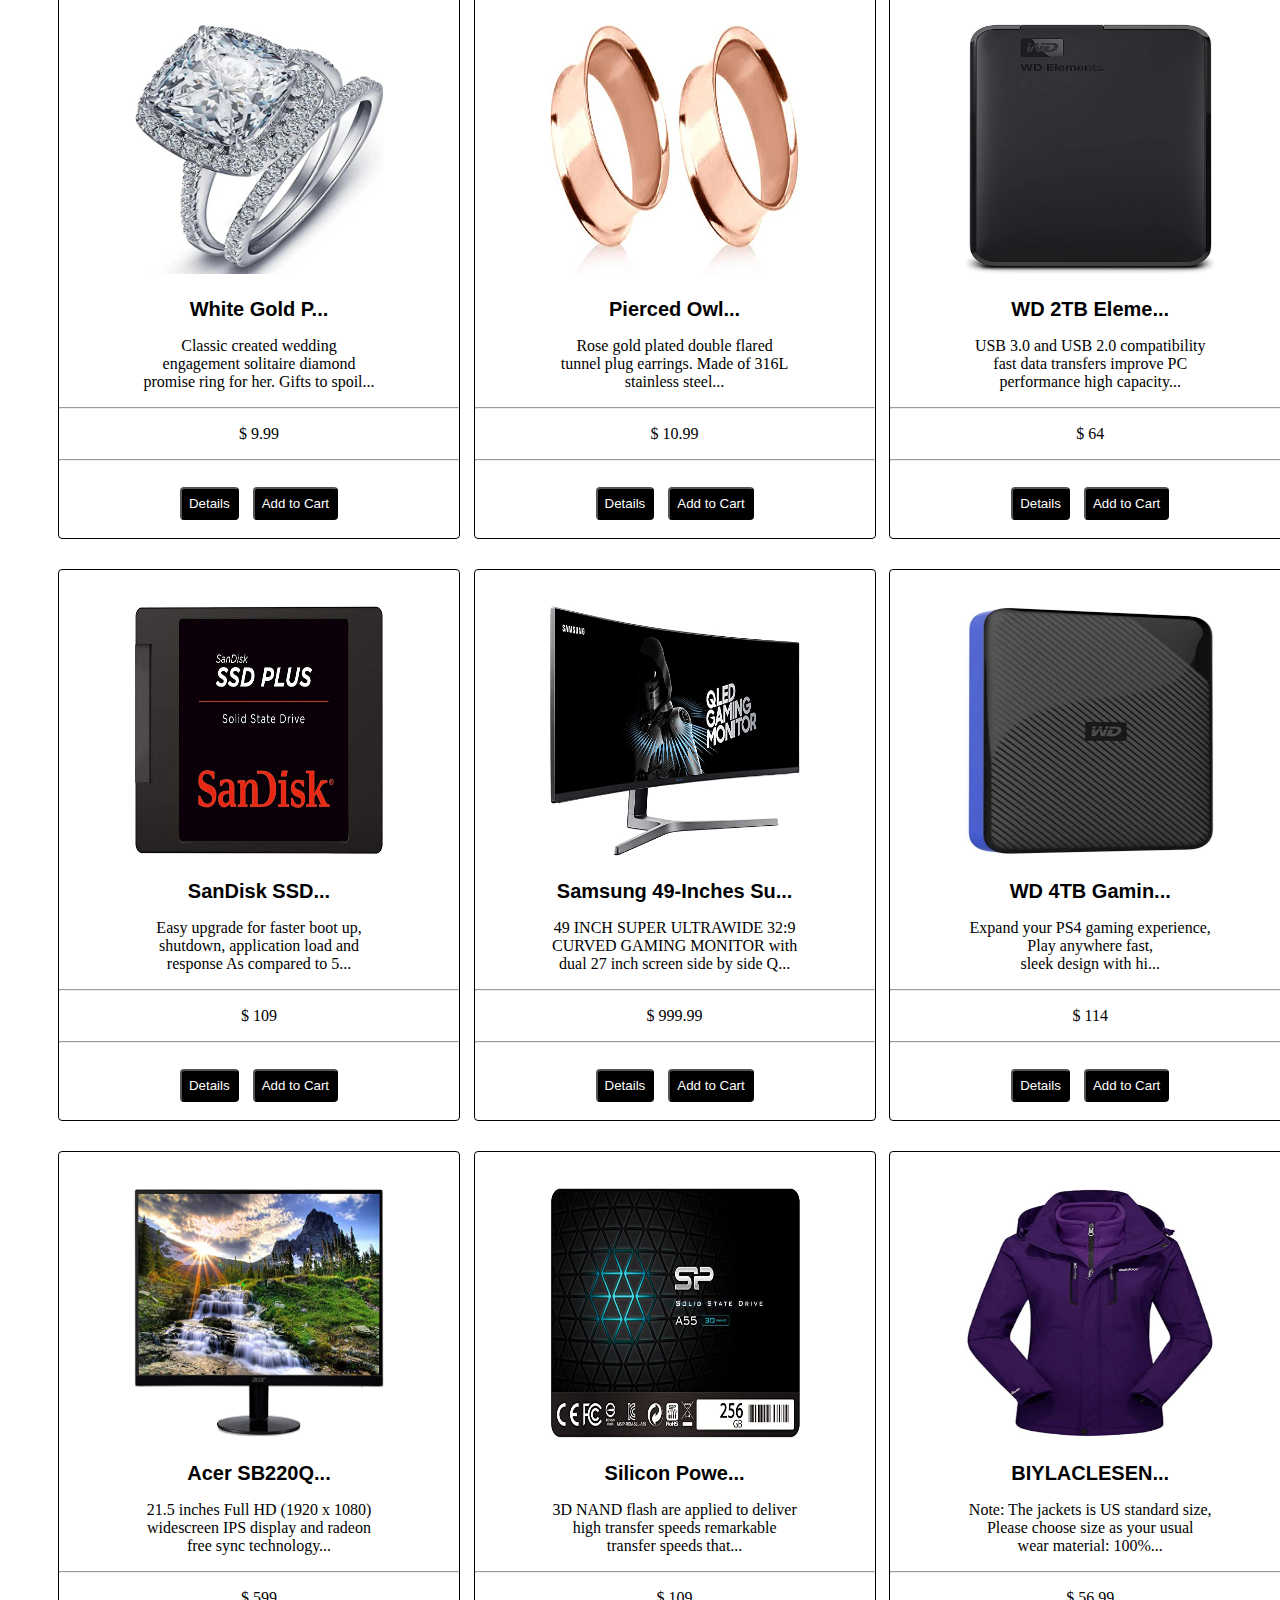
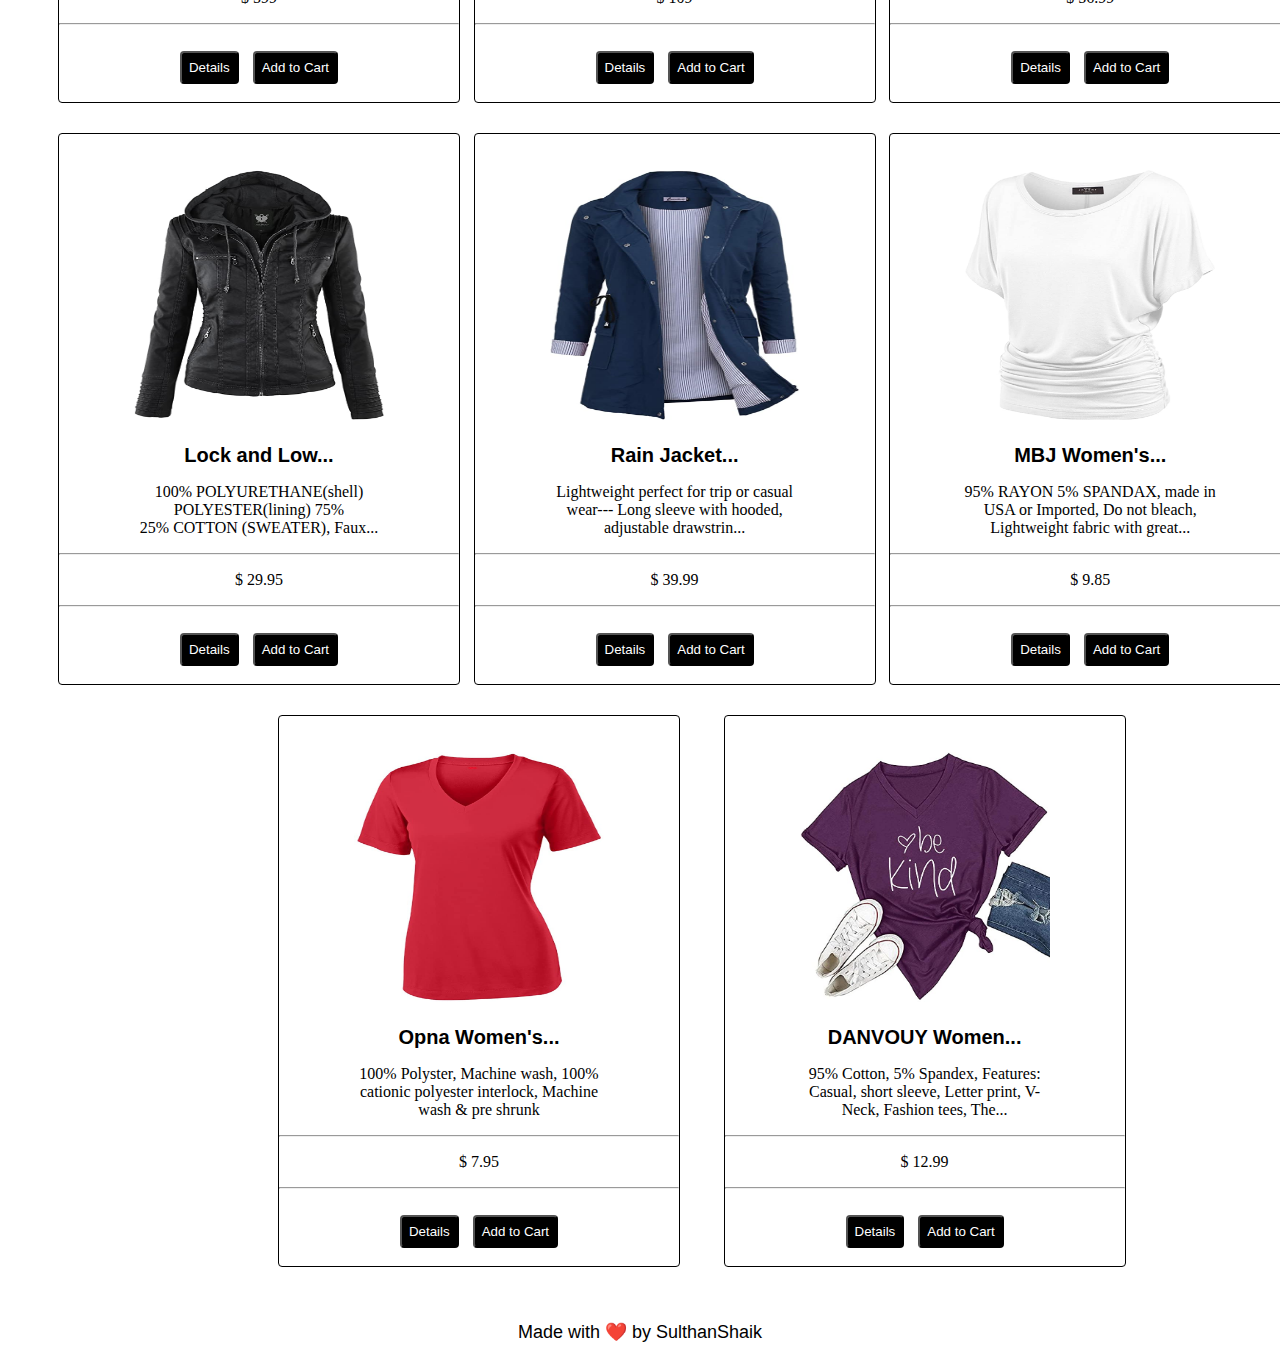
<file: productspage.html>
<!DOCTYPE html>
<html lang="en">

<head>
    <meta charset="UTF-8">
    <meta name="viewport" content="width=device-width, initial-scale=1.0">
    <title>products Page</title>
    <link rel="stylesheet" href="./css/all.min.css">
    <link rel="stylesheet" href="./styles.css">
</head>

<body>
    <header>
        <h1 id="ecommerce">Ecommerce</h1>
    
        <input type="checkbox" id="menu-toggle">
        <label for="menu-toggle" class="menu-icon">&#9776;</label>
    
        <nav class="headerpages">
            <a href="./index.html">Home</a>
            <a href="./productspage.html">Products</a>
            <a href="./aboutuspage.html">About</a>
            <a class="headeranchor" href="./contactpage.html">Contact</a>
            <a class="headerloginbutn" href="./loginpage.html"><i class="fa-solid fa-right-to-bracket"></i> Login</a>
            <a class="headerbutn" href="./registerpage.html"><i class="fa-solid fa-user-plus"></i> Register</a>
            <a class="headerbutn" href="./cartpage.html"><i class="fa-solid fa-cart-shopping"></i> Cart (0)</a>
        </nav>
    </header>

    <section class="content">
        <div class="latestproducts">
            <h1 id="latestproduct_title">Latest Products</h1>
            <hr id="latestproducts-hr">
    
            <div id="products-anchors">
                <a class="latestproducts-pages" href="#">All</a>
                <a class="latestproducts-pages" href="#">Men's Clothing</a>
                <a class="latestproducts-pages" href="#">Women's Clothing</a>
                <a class="latestproducts-pages" href="#">Jewelery</a>
                <a class="latestproducts-pages" href="#">Electronics</a>
            </div>
    
        </div>
        <div class="product-container">
            <div class="productcard">
                <figure>
                    <img class="products-img" src="./media/81fPKd-2AYL._AC_SL1500_.jpg" alt="productimg1">
                    <figcaption class="products-figcaption">Fjallraven -...</figcaption>
                </figure>
                <p class="productcard-p">Your perfect pack for everyday use <br> and walks in the forest. Stash your <br> laptop up to15 in...</p>
                <hr>
                <p>$ 109.95</p>
                <hr>
                <button class="details-button">
                    <label>Details</label>
                </button>
                <button class="addtocart-button">
                    <label>Add to Cart</label>
                </button>
            </div>
    
            <div class="productcard">
                <figure>
                    <img class="products-img" src="./media/71-3HjGNDUL._AC_SY879._SX._UX._SY._UY_.jpg" alt="productimg2">
                    <figcaption class="products-figcaption">Mens Casual...</figcaption>
                </figure>
                <p class="productcard-p">Slim-fitting style, constant raglan <br> long sleeve, three-button henley <br> placket, light weight</p>
                <hr>
                <p>$ 22.3</p>
                <hr>
                <button class="details-button">
                    <label>Details</label>
                </button>
                <button class="addtocart-button">
                    <label>Add to Cart</label>
                </button>
            </div>
    
            <div class="productcard">
                <figure>
                    <img class="products-img" src="./media/61sbMiUnoGL._AC_UL640_QL65_ML3_.jpg" alt="productimg6">
                    <figcaption class="products-figcaption">Solid Gold P...</figcaption>
                </figure>
                <p class="productcard-p">Satisfaction Guaranteed. Return or <br> exchange any order within 30 <br> days. Designed and sold by...
                </p>
                <hr>
                <p>$ 168</p>
                <hr>
                <button class="details-button">
                    <label>Details</label>
                </button>
                <button class="addtocart-button">
                    <label>Add to Cart</label>
                </button>
            </div>
    
            <div class="productcard">
                <figure>
                    <img class="products-img" src="./media/71YXzeOuslL._AC_UY879_.jpg" alt="productimg4">
                    <figcaption class="products-figcaption">Mens Casual...</figcaption>
                </figure>
                <p class="productcard-p">The color could be slightly different <br> between on the screen and in <br> practice ./Please note...
                </p>
                <hr>
                <p>$ 15.99</p>
                <hr>
                <button class="details-button">
                    <label>Details</label>
                </button>
                <button class="addtocart-button">
                    <label>Add to Cart</label>
                </button>
            </div>
    
            <div class="productcard">
                <figure>
                    <img class="products-img" src="./media/71pWzhdJNwL._AC_UL640_QL65_ML3_.jpg" alt="productimg5">
                    <figcaption class="products-figcaption">John hardy W...</figcaption>
                </figure>
                <p class="productcard-p">From our legends collection, the <br> Naga was inspired by the mythical <br> water dragon that prote...
                </p>
                <hr>
                <p>$ 695</p>
                <hr>
                <button class="details-button">
                    <label>Details</label>
                </button>
                <button class="addtocart-button">
                    <label>Add to Cart</label>
                </button>
            </div>
    
            <div class="productcard">
                <figure>
                    <img class="products-img" src="./media/71li-ujtlUL._AC_UX679_.jpg" alt="productimg3">
                    <figcaption class="products-figcaption">Mens Cotton...</figcaption>
                </figure>
                <p class="productcard-p">Great outerwear jackets for <br> Spring/ Autumn/Winter, suitable <br> for many occasions, such as wor...
                </p>
                <hr>
                <p>$ 55.99</p>
                <hr>
                <button class="details-button">
                    <label>Details</label>
                </button>
                <button class="addtocart-button">
                    <label>Add to Cart</label>
                </button>
            </div>
    
            <div class="productcard">
                <figure>
                    <img class="products-img" src="./media/71YAIFU48IL._AC_UL640_QL65_ML3_.jpg" alt="productimg7">
                    <figcaption class="products-figcaption">White Gold P...</figcaption>
                </figure>
                <p class="productcard-p">Classic created wedding <br> engagement solitaire diamond <br> promise ring for her. Gifts to spoil...
                </p>
                <hr>
                <p>$ 9.99</p>
                <hr>
                <button class="details-button">
                    <label>Details</label>
                </button>
                <button class="addtocart-button">
                    <label>Add to Cart</label>
                </button>
            </div>
    
            <div class="productcard">
                <figure>
                    <img class="products-img" src="./media/51UDEzMJVpL._AC_UL640_QL65_ML3_.jpg" alt="productimg8">
                    <figcaption class="products-figcaption">Pierced Owl...</figcaption>
                </figure>
                <p class="productcard-p">Rose gold plated double flared <br> tunnel plug earrings. Made of 316L <br> stainless steel...</p>
                <hr>
                <p>$ 10.99</p>
                <hr>
                <button class="details-button">
                    <label>Details</label>
                </button>
                <button class="addtocart-button">
                    <label>Add to Cart</label>
                </button>
            </div>
    
            <div class="productcard">
                <figure>
                    <img class="products-img" src="./media/61IBBVJvSDL._AC_SY879_.jpg" alt="productimg9">
                    <figcaption class="products-figcaption">WD 2TB Eleme...</figcaption>
                </figure>
                <p class="productcard-p">USB 3.0 and USB 2.0 compatibility <br> fast data transfers improve PC <br> performance high capacity...
                </p>
                <hr>
                <p>$ 64</p>
                <hr>
                <button class="details-button">
                    <label>Details</label>
                </button>
                <button class="addtocart-button">
                    <label>Add to Cart</label>
                </button>
            </div>
    
            <div class="productcard">
                <figure>
                    <img class="products-img" src="./media/61U7T1koQqL._AC_SX679_.jpg" alt="productimg10">
                    <figcaption class="products-figcaption">SanDisk SSD...</figcaption>
                </figure>
                <p class="productcard-p">Easy upgrade for faster boot up, <br> shutdown, application load and <br> response As compared to 5...
                </p>
                <hr>
                <p>$ 109</p>
                <hr>
                <button class="details-button">
                    <label>Details</label>
                </button>
                <button class="addtocart-button">
                    <label>Add to Cart</label>
                </button>
            </div>
    
            <div class="productcard">
                <figure>
                    <img class="products-img" src="./media/81Zt42ioCgL._AC_SX679_.jpg" alt="productimg14">
                    <figcaption class="products-figcaption">Samsung 49-Inches Su...</figcaption>
                </figure>
                <p class="productcard-p">49 INCH SUPER ULTRAWIDE 32:9 <br> CURVED GAMING MONITOR with <br> dual 27 inch screen side by side Q...
                </p>
                <hr>
                <p>$ 999.99</p>
                <hr>
                <button class="details-button">
                    <label>Details</label>
                </button>
                <button class="addtocart-button">
                    <label>Add to Cart</label>
                </button>
            </div>
    
            <div class="productcard">
                <figure>
                    <img class="products-img" src="./media/61mtL65D4cL._AC_SX679_.jpg" alt="productimg12">
                    <figcaption class="products-figcaption">WD 4TB Gamin...</figcaption>
                </figure>
                <p class="productcard-p">Expand your PS4 gaming experience, <br> Play anywhere fast,<br> sleek design with hi...
                </p>
                <hr>
                <p>$ 114</p>
                <hr>
                <button class="details-button">
                    <label>Details</label>
                </button>
                <button class="addtocart-button">
                    <label>Add to Cart</label>
                </button>
            </div>
    
            <div class="productcard">
                <figure>
                    <img class="products-img" src="./media/81QpkIctqPL._AC_SX679_.jpg" alt="productimg13">
                    <figcaption class="products-figcaption">Acer SB220Q...</figcaption>
                </figure>
                <p class="productcard-p">21.5 inches Full HD (1920 x 1080) <br> widescreen IPS display and radeon <br> free sync technology...</p>
                <hr>
                <p>$ 599</p>
                <hr>
                <button class="details-button">
                    <label>Details</label>
                </button>
                <button class="addtocart-button">
                    <label>Add to Cart</label>
                </button>
            </div>
    
            <div class="productcard">
                <figure>
                    <img class="products-img" src="./media/71kWymZ+c+L._AC_SX679_.jpg" alt="productimg11">
                    <figcaption class="products-figcaption">Silicon Powe...</figcaption>
                </figure>
                <p class="productcard-p">3D NAND flash are applied to deliver <br> high transfer speeds remarkable <br> transfer speeds that...
                </p>
                <hr>
                <p>$ 109</p>
                <hr>
                <button class="details-button">
                    <label>Details</label>
                </button>
                <button class="addtocart-button">
                    <label>Add to Cart</label>
                </button>
            </div>
    
            <div class="productcard">
                <figure>
                    <img class="products-img" src="./media/51Y5NI-I5jL._AC_UX679_.jpg" alt="productimg15">
                    <figcaption class="products-figcaption">BIYLACLESEN...</figcaption>
                </figure>
                <p class="productcard-p">Note: The jackets is US standard size, <br> Please choose size as your usual <br> wear material: 100%...
                </p>
                <hr>
                <p>$ 56.99</p>
                <hr>
                <button class="details-button">
                    <label>Details</label>
                </button>
                <button class="addtocart-button">
                    <label>Add to Cart</label>
                </button>
            </div>
    
            <div class="productcard">
                <figure>
                    <img class="products-img" src="./media/81XH0e8fefL._AC_UY879_.jpg" alt="productimg16">
                    <figcaption class="products-figcaption">Lock and Low...</figcaption>
                </figure>
                <p class="productcard-p">100% POLYURETHANE(shell)<br> POLYESTER(lining) 75%<br> 25% COTTON (SWEATER), Faux...</p>
                <hr>
                <p>$ 29.95</p>
                <hr>
                <button class="details-button">
                    <label>Details</label>
                </button>
                <button class="addtocart-button">
                    <label>Add to Cart</label>
                </button>
            </div>
    
            <div class="productcard">
                <figure>
                    <img class="products-img" src="./media/71HblAHs5xL._AC_UY879_-2.jpg" alt="productimg17">
                    <figcaption class="products-figcaption">Rain Jacket...</figcaption>
                </figure>
                <p class="productcard-p">Lightweight perfect for trip or casual <br> wear--- Long sleeve with hooded, <br> adjustable drawstrin...
                </p>
                <hr>
                <p>$ 39.99</p>
                <hr>
                <button class="details-button">
                    <label>Details</label>
                </button>
                <button class="addtocart-button">
                    <label>Add to Cart</label>
                </button>
            </div>
    
            <div class="productcard">
                <figure>
                    <img class="products-img" src="./media/71z3kpMAYsL._AC_UY879_.jpg" alt="productimg18">
                    <figcaption class="products-figcaption">MBJ Women's...</figcaption>
                </figure>
                <p class="productcard-p">95% RAYON 5% SPANDAX, made in <br> USA or Imported, Do not bleach, <br> Lightweight fabric with great...
                </p>
                <hr>
                <p>$ 9.85</p>
                <hr>
                <button class="details-button">
                    <label>Details</label>
                </button>
                <button class="addtocart-button">
                    <label>Add to Cart</label>
                </button>
            </div>
    
            <div class="productcard" id="productcard-last19">
                <figure>
                    <img class="products-img" src="./media/51eg55uWmdL._AC_UX679_.jpg" alt="productimg19">
                    <figcaption class="products-figcaption">Opna Women's...</figcaption>
                </figure>
                <p class="productcard-p">100% Polyster, Machine wash, 100% <br> cationic polyester interlock, Machine <br>wash & pre shrunk</p>
                <hr>
                <p>$ 7.95</p>
                <hr>
                <button class="details-button">
                    <label>Details</label>
                </button>
                <button class="addtocart-button">
                    <label>Add to Cart</label>
                </button>
            </div>
    
            <div class="productcard" id="productcard-last20">
                <figure>
                    <img class="products-img" src="./media/61pHAEJ4NML._AC_UX679_.jpg" alt="productimg20">
                    <figcaption class="products-figcaption">DANVOUY Women...</figcaption>
                </figure>
                <p class="productcard-p">95% Cotton, 5% Spandex, Features: <br> Casual, short sleeve, Letter print, V- <br> Neck, Fashion tees,
                    The...</p>
                <hr>
                <p>$ 12.99</p>
                <hr>
                <button class="details-button">
                    <label>Details</label>
                </button>
                <button class="addtocart-button">
                    <label>Add to Cart</label>
                </button>
            </div>
    
        </div><br><br>
    </section>

    <footer>
        <p>Made with ❤️ by SulthanShaik</p>
    </footer>


</body>

</html>
</file>
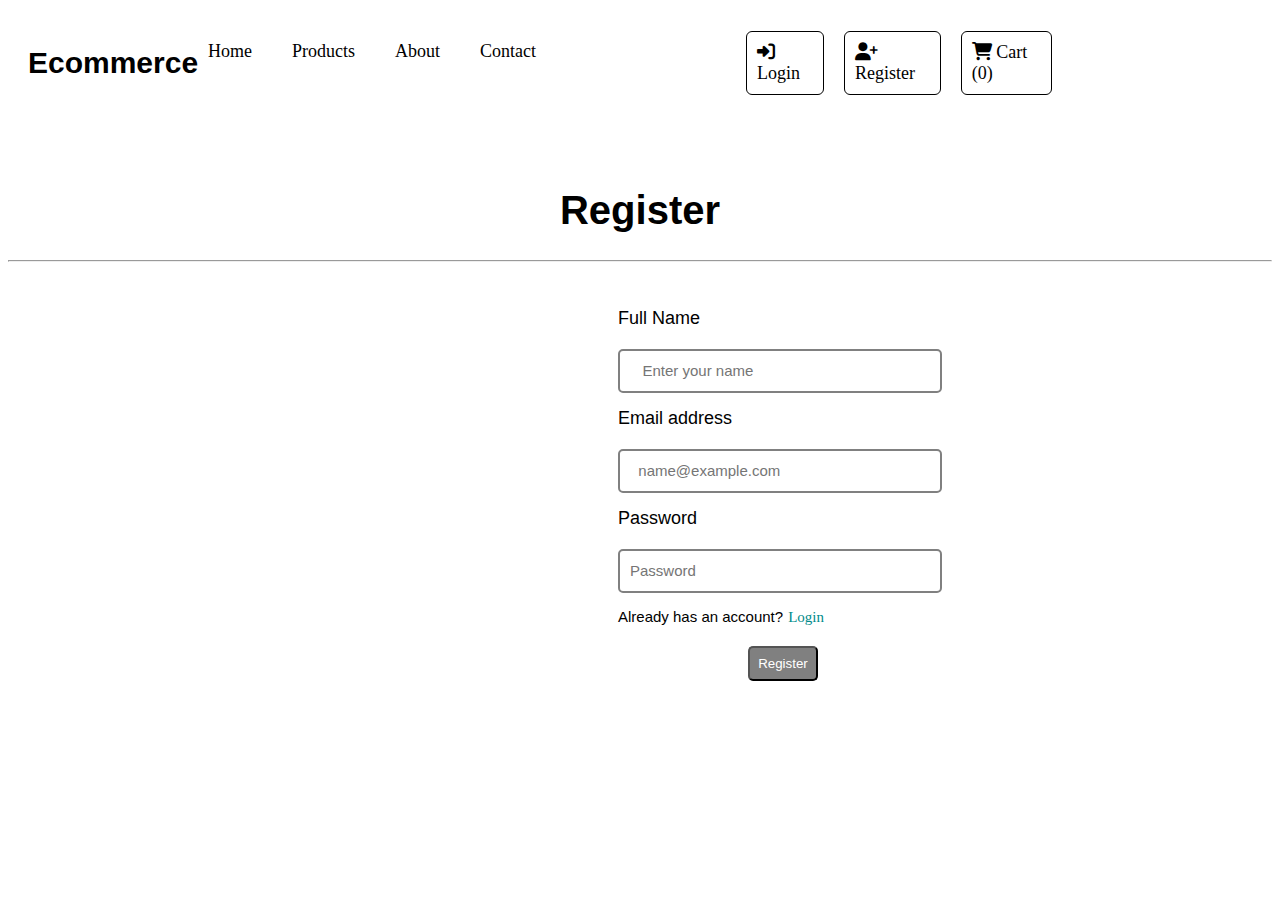
<file: registerpage.html>
<!DOCTYPE html>
<html lang="en">

<head>
    <meta charset="UTF-8">
    <meta name="viewport" content="width=device-width, initial-scale=1.0">
    <title>Register Page</title>
    <link rel="stylesheet" href="./css/all.min.css">
    <link rel="stylesheet" href="./styles.css">
</head>

<body>
    <header>
        <h1 id="ecommerce">Ecommerce</h1>

        <input type="checkbox" id="menu-toggle">
        <label for="menu-toggle" class="menu-icon">&#9776;</label>

        <nav class="headerpages">
            <a href="./index.html">Home</a>
            <a href="./productspage.html">Products</a>
            <a href="./aboutuspage.html">About</a>
            <a class="headeranchor" href="./contactpage.html">Contact</a>
            <a class="headerloginbutn" href="./loginpage.html"><i class="fa-solid fa-right-to-bracket"></i> Login</a>
            <a class="headerbutn" href="./registerpage.html"><i class="fa-solid fa-user-plus"></i> Register</a>
            <a class="headerbutn" href="./cartpage.html"><i class="fa-solid fa-cart-shopping"></i> Cart (0)</a>
        </nav>
    </header>

    <section class="content">
        <h1 id="register">Register</h1>
        <hr><br>

        <form class="Register-form" method="post" action="#">
            <label class="registerform-labels"> Full Name</label><br>
            <input class="registerform-inputs" type="text" placeholder="   Enter your name" required><br>
            <label class="registerform-labels">Email address</label><br>
            <input class="registerform-inputs" type="email" placeholder="  name@example.com" required><br>
            <label class="registerform-labels">Password</label><br>
            <input class="registerform-inputs" type="password" placeholder="Password" required><br>
            <span id="register-span">Already has an account?</span><a id="register-loginanchor"
                href="./loginpage.html">Login</a><br>
            <button id="register-button">Register</button>
        </form>
    </section>
</body>

</html>
</file>
<file: styles.css>
/* Laptop screen from 427px */
/* Header part styles */
/* Default Header Styling */
header {
    display: flex;
    align-items: center;
    justify-content: space-between;
    padding: 10px 20px;
    background: white;
}

.headerpages {
    display: flex;
    gap: 20px;
    margin-right: 200px;
}

.headerloginbutn{
    margin-left: 150px;
    border: 1px solid;
}
.headerbutn{
    border: 1px solid;
}

.headeranchor{
    margin-right: 30px;
}

.headerpages a {
    text-decoration: none;
    font-size: 18px;
    color: black;
    padding: 10px;
    border-radius: 6px;
    transition: 0.3s;
}

.headerpages a:hover {
    background-color: black;
    color: white;
}

#menu-toggle {
    display: none;
}

.menu-icon {
    font-size: 30px;
    cursor: pointer;
    display: none;
}

#ecommerce{
    font-size: 30px;
    font-family:'Trebuchet MS', 'Lucida Sans Unicode', 'Lucida Grande', 'Lucida Sans', Arial, sans-serif;
    text-align: center;
    align-content: center;
    height: 50px;
}

/* footer part styles */
footer{
    text-align: center;
    font-size: large;
    font-family: Arial, Helvetica, sans-serif;
}


/* Main img part styles */
#mainimg{
    border-radius: 15px;
    width: 1480px;
    margin-left: 12px;
    margin-top: 15px;
}

.main-imgdiv{
    position: relative;
    display: inline-block;
}

.img-texth1{
    position: absolute;
    top: 30%;
    left: 3%;
    color: white;
    font-family:'Lucida Sans', 'Lucida Sans Regular', 'Lucida Grande', 'Lucida Sans Unicode', Verdana, sans-serif;
    font-size: 50px;
    padding: 10px;
}

.img-textp{
    position: absolute;
    top: 45%;
    left: 3%;
    color: white;
    font-family:Cambria, Cochin, Georgia, Times, 'Times New Roman', serif;
    font-size: 30px;
    padding: 10px;
}

/* products page styles */
.productcard{
    border: 1px solid;
    border-radius: 4px;
    width: 400px;
    text-align: center;
}

#latestproducts-hr{
    margin-bottom: 70px;
}

#products-anchors{
    margin-bottom: 70px;
}

#productcard-last19{
    margin-left: 220px;
}

#productcard-last20{
    margin-left: 250px;
}

.product-container{
    display: grid;
    grid-template-columns: 33% 33% 33%;
    margin-left: 50px;
    column-gap: 15px;
    row-gap: 30px;
}

.products-figcaption{
    font-family: Arial, Helvetica, sans-serif;
    font-size: 20px;
    font-weight: bold;
}

.products-img{
    height: 250px;
    width: 250px;
    margin-top: 20px;
    margin-bottom: 20px;
}

#latestproduct_title{
    font-size: 45px;
    font-family:'Trebuchet MS', 'Lucida Sans Unicode', 'Lucida Grande', 'Lucida Sans', Arial, sans-serif;
    margin-top: 60px;
}

.latestproducts-pages{
    border-radius: 4px;
    border: 1px solid;
    background-color: white;
    text-align: center;
    font-size: large;
    padding: 10px;
    margin-left: 20px;
    font-family: Arial, Helvetica, sans-serif;
    text-decoration: none;
    color: black;
}

.latestproducts-pages:hover{
    background-color: black;
    color: white;
}

.latestproducts{
    text-align: center;
}

.details-button{
    background-color: black;
    color: white;
    padding: 7px;
    border-radius: 4px;
    font-family: Arial, Helvetica, sans-serif;
    margin-bottom: 18px;
    margin-top: 18px;
}

.addtocart-button{
    background-color: black;
    color: white;
    padding: 7px;
    border-radius: 4px;
    font-family: Arial, Helvetica, sans-serif;
    margin-left: 10px;
}

/* About us page styles */
#aboutus-1{
    text-align: center;
    font-size: 43px;
    font-family: Arial, Helvetica, sans-serif;
    font-weight: lighter;

}

#aboutus-p{
    text-align: center;
    font-size: x-large;
}

#aboutus-2{
    text-align: center;
    font-size: 40px;
    font-family: Arial, Helvetica, sans-serif;
    font-weight: lighter; 
}

.aboutus-imgcontainer{
    display: grid;
    grid-template-columns: 25%  25%  25%  25%;
    padding: 40px;
    margin-right: 20px;
}

.aboutus-img{
    height: 200px;
    width: 300px;
    border-top-left-radius: 5px;
    border-top-right-radius: 5px;
}

.aboutus-fig{
    border: 1.5px solid;
    height: 250px;
    width: 300px;
    border-radius: 5px;
}

.aboutus-figcaption{
    text-align: center;
    font-size: 20px;
    margin-top: 10px;
    font-family: Arial, Helvetica, sans-serif;
    font-weight: bold;
}

/* input and text-area glow effect styles */
input {
    padding: 10px;
    border: 2px solid gray;
    border-radius: 5px;
    outline: none; 
    transition: border-color 0.3s, box-shadow 0.3s;
}

input:focus {
    border-color: skyblue;
    box-shadow: 0 0 8px rgba(0, 0, 255, 0.5); 
}

textarea {
    width: 300px;
    height: 100px;
    padding: 10px;
    border: 2px solid gray;
    border-radius: 5px;
    outline: none; 
    transition: border-color 0.3s, box-shadow 0.3s;
    resize: vertical; 
    font-family: Arial, Helvetica, sans-serif;
}

textarea:focus {
    border-color: skyblue;
    box-shadow: 0 0 8px rgba(0, 0, 255, 0.5); 
}

/* Contact page styles */
#contact-us{
    font-size: 40px;
    text-align: center;
    font-weight: bold;
    font-family: 'Trebuchet MS', 'Lucida Sans Unicode', 'Lucida Grande', 'Lucida Sans', Arial, sans-serif;
}

.contact-form{
    margin-left: 610px;
    font-size: large;
}

.contactform-inputs{
    width: 300px;
    height: 25px;
    margin-top: 10px;
    margin-bottom: 10px;
    font-size: 18px;
}

.contactform-label{
    font-family: Arial, Helvetica, sans-serif;
}

#contactform-sendbutn{
    background-color: gray;
    color: white;
    width: 70px;
    height: 35px;
    border-radius: 5px;
    font-family: 'Lucida Sans', 'Lucida Sans Regular', 'Lucida Grande', 'Lucida Sans Unicode', Verdana, sans-serif;
    margin-left: 120px;
    margin-top: 15px;
    text-align: center;
}

/* Login page styles */
#login{
    text-align: center;
    font-family: Arial, Helvetica, sans-serif;
    font-size: 40px;
    margin-top: 70px;
}

.login-form{
    margin-left: 600px;
    margin-top: 30px;
}

.loginform-label{
    font-size: 18px;
    font-family: Arial, Helvetica, sans-serif;

}

.loginform-inputs{
    width: 300px;
    height: 20px;
    font-family: Arial, Helvetica, sans-serif;
    font-size: 15px;
    margin-top: 20px;
    margin-bottom: 15px;
}

#login-span{
    font-family: Arial, Helvetica, sans-serif;
    font-size: 15px;
}

#login-registeranchor{
    text-decoration: none;
    color: darkcyan;
    margin-left: 5px;
    font-size: 15px;
}

#login-button{
    background-color: gray;
    color: white;
    width: 55px;
    height: 35px;
    border-radius: 5px;
    font-family: 'Lucida Sans', 'Lucida Sans Regular', 'Lucida Grande', 'Lucida Sans Unicode', Verdana, sans-serif;
    margin-left: 140px;
    margin-top: 20px;
    text-align: center;
}

/* Register page styles */
#register{
    text-align: center;
    font-family: Arial, Helvetica, sans-serif;
    font-size: 40px;
    margin-top: 70px;
}

.Register-form{
    margin-left: 610px;
    margin-top: 20px;
}

.registerform-labels{
    font-size: 18px;
    font-family: Arial, Helvetica, sans-serif;

}

.registerform-inputs{
    width: 300px;
    height: 20px;
    font-family: Arial, Helvetica, sans-serif;
    font-size: 15px;
    margin-top: 20px;
    margin-bottom: 15px;
}

#register-span{
    font-family: Arial, Helvetica, sans-serif;
    font-size: 15px;
}

#register-loginanchor{
    text-decoration: none;
    color: darkcyan;
    margin-left: 5px;
    font-size: 15px;
}

#register-button{
    background-color: gray;
    color: white;
    width: 70px;
    height: 35px;
    border-radius: 5px;
    font-family: 'Lucida Sans', 'Lucida Sans Regular', 'Lucida Grande', 'Lucida Sans Unicode', Verdana, sans-serif;
    margin-left: 130px;
    margin-top: 20px;
    text-align: center;
}

/* Cart page styles */
#Cart{
    text-align: center;
    font-family: Arial, Helvetica, sans-serif;
    font-size: 40px;
    margin-top: 40px;
}

#cartpage-hr{
    width: 1400px;
}

.cart-container{
    display: grid;
    grid-template-columns: 60% 40%;
    margin-top: 40px;
}

.cartpage-itemlist{
    border: 1px solid;
    border-radius: 5px;
    margin-left: 90px;
    width: 850px;
}

.cartpage-ordersummary{
    border: 1px solid;
    border-radius: 5px;
    width: 400px;
    margin-left: 100px;

}

#cartpage-itemlist-div1{
    background-color: grey;
    color:black;
    margin-top: 0;
}

.cartpage-img{
    width: 150px;
    height: 120px;
}

.cartpage-container2{
    display: grid;
    grid-template-columns: 20% 50% 30%;
    margin-top: 30px;
    margin-bottom: 30px;
}

.cartpage-imgdiv{
    margin-left: 20px;
}

.cartpage-textdiv{
    margin-top: 20px;
    margin-left: 60px;
    font-family: 'Trebuchet MS', 'Lucida Sans Unicode', 'Lucida Grande', 'Lucida Sans', Arial, sans-serif;
    font-size: 20px;
    font-weight: bold;
}

.cartpage-totaldiv{
    margin-left: 40px;
    margin-top: 20px;
    font-family: 'Trebuchet MS', 'Lucida Sans Unicode', 'Lucida Grande', 'Lucida Sans', Arial, sans-serif;
    font-size: large;
}

.cartpage-itemlist-butn1{
    margin-right: 40px;
    background-color: white;
    border: 0px none;
    font-size: 40px;
}

.cartpage-itemlist-butn2{
    margin-left: 40px;
    background-color: white;
    border: 0px none;
    font-size: 30px;
}

#cartpage-itemlist-h3{
    margin-left: 20px;
    font-family: Arial, Helvetica, sans-serif;
    font-size: 30px;
}

.cartpage-ordersummary{
    position: absolute;
    margin-left: 1020px;
}

#cartpage-sumry-h3{
    margin-left: 20px;
    font-family: Arial, Helvetica, sans-serif;
    font-size: 30px;
}

.ordersummary-container{
    display: flex;
}

.ordersummary-container2{
    margin-left: 20px;
    margin-top: 20px;
    font-size: large;
    font-family: Arial, Helvetica, sans-serif;

}

.ordersummary-container3{
    margin-left: 200px;
    margin-top: 20px;
    font-size: large;
    font-family: Arial, Helvetica, sans-serif;
}

#checkout-button{
    background-color: black;
    color: white;
    border-radius: 5px;
    width: 350px;
    height: 40px;
    margin-left: 25px;
    margin-top: 20px;
    margin-bottom: 10px;
}


/* Mobile screen revolution styles  */

@media (min-width:377px) and (max-width: 426px){
    
    header {
        flex-direction: column;
        align-items: flex-start;
    }

    .headerloginbutn{
        margin-left: 0px;
        border: 0px none;
    }
    .headerbutn{
        border: 0px none;
    }
    
    .headeranchor{
        margin-right: 0px;
    }

    .headerpages {
        display: none;
        flex-direction: column;
        width: 40%;
        background: white;
        padding: 10px;
        box-shadow: 0px 4px 8px rgba(0, 0, 0, 0.1);
    }

    #menu-toggle:checked ~ .headerpages {
        display: flex;
        width: 120px;
        align-items: center;
        margin-top: 10px;
        margin-left: 230px;
        
    }

    .menu-icon{
        margin-left: 350px;
        position: absolute;
        top: 7%;
        display: block;
    }

    #menu-toggle:checked ~ .content {
        margin-top: 250px;
    }

    .headerpages a {
        text-align: center;
        padding: 15px;
        border-bottom: 1px solid #ddd;
    }

    .content {
        transition: margin-top 0.3s ease-in-out;
        justify-content: center;
    }

    #ecommerce{
        font-size: 30px;
        font-family:'Trebuchet MS', 'Lucida Sans Unicode', 'Lucida Grande', 'Lucida Sans', Arial, sans-serif;
        text-align: center;
        align-content: center;
        height: 50px;
    }
    
    /* footer part styles */
    footer{
        text-align: center;
        font-size: small;
        font-family: Arial, Helvetica, sans-serif;
    }
    
    
    /* Main img part styles */
    #mainimg{
        border-radius: 15px;
        width: 410px;
        margin: auto;
        margin-top: 10px;
    }
    
    .main-imgdiv{
        position: relative;
        display: inline-block;
    }
    
    .img-texth1{
        position: absolute;
        top: 25%;
        left: 3%;
        color: white;
        font-family:'Lucida Sans', 'Lucida Sans Regular', 'Lucida Grande', 'Lucida Sans Unicode', Verdana, sans-serif;
        font-size: 15px;
        padding: 10px;
    }
    
    .img-textp{
        position: absolute;
        top: 40%;
        left: 3%;
        color: white;
        font-family:Cambria, Cochin, Georgia, Times, 'Times New Roman', serif;
        font-size: 10px;
        padding: 10px;
    }
    
    /* products page styles */
    .productcard{
        border: 1px solid;
        border-radius: 4px;
        width: auto;
        text-align: center;
        height: auto;
    }

    #productcard-last19{
        margin-left: 1.5px;
    }

    #latestproducts-hr{
        margin-bottom: 20px;
    }
    
    #products-anchors{
        display: flex;
        row-gap: 10px;
        flex-direction: column;
        margin-bottom: 20px;
    }

    #productcard-last20{
        margin-left: 1.5px;
    }
    
    .product-container{
        display: flex;
        row-gap: 10px;
        flex-direction: column;
        margin-left: 0.5px;
        column-gap: 5px;
        row-gap: 30px;
    }
    
    .products-figcaption{
        font-family: Arial, Helvetica, sans-serif;
        font-size: 15px;
        font-weight: bold;
    }
    
    .productcard-p{
        font-size: 10px;
    }

    .products-img{
        height: 100px;
        width: 100px;
        margin-top: 20px;
        margin-bottom: 20px;
    }
    
    #latestproduct_title{
        font-size: 30px;
        font-family:'Trebuchet MS', 'Lucida Sans Unicode', 'Lucida Grande', 'Lucida Sans', Arial, sans-serif;
        margin-top: 30px;
    }
    
    .latestproducts-pages{
        border-radius: 4px;
        border: 1px solid;
        background-color: white;
        text-align: center;
        width: auto;
        height: auto;
        font-size: 10px;
        padding: 5px;
        margin: auto;
        font-family: Arial, Helvetica, sans-serif;
        text-decoration: none;
        color: black;
    }
    
    .latestproducts-pages:hover{
        background-color: black;
        color: white;
    }
    
    .latestproducts{
        text-align: center;
    }
    
    .details-button{
        background-color: black;
        color: white;
        padding: 4px;
        border-radius: 4px;
        font-family: Arial, Helvetica, sans-serif;
        margin-bottom: 18px;
        margin-top: 18px;
    }
    
    .addtocart-button{
        background-color: black;
        color: white;
        padding: 4px;
        border-radius: 4px;
        font-family: Arial, Helvetica, sans-serif;
        margin-left: 10px;
    }
    
    /* About us page styles */
    #aboutus-1{
        text-align: center;
        font-size: 23px;
        font-family: Arial, Helvetica, sans-serif;
        font-weight: lighter;
    
    }
    
    #aboutus-p{
        text-align: center;
        font-size: 15px;
    }
    
    #aboutus-2{
        text-align: center;
        font-size: 25px;
        font-family: Arial, Helvetica, sans-serif;
        font-weight: lighter; 
    }
    
    .aboutus-imgcontainer{
        display: flex;
        flex-direction: column;
        row-gap: 15px;
        padding: 15px;
    }
    
    .aboutus-img{
        height: 200px;
        width: 300px;
        border-top-left-radius: 5px;
        border-top-right-radius: 5px;
    }
    
    .aboutus-fig{
        border: 1.5px solid;
        height: 250px;
        width: 300px;
        border-radius: 5px;
    }
    
    .aboutus-figcaption{
        text-align: center;
        font-size: 20px;
        margin-top: 10px;
        font-family: Arial, Helvetica, sans-serif;
        font-weight: bold;
    }
    
    /* input and text-area glow effect styles */
    input {
        padding: 10px;
        border: 2px solid gray;
        border-radius: 5px;
        outline: none; 
        transition: border-color 0.3s, box-shadow 0.3s;
    }
    
    input:focus {
        border-color: skyblue;
        box-shadow: 0 0 8px rgba(0, 0, 255, 0.5); 
    }
    
    textarea {
        padding: 10px;
        border: 2px solid gray;
        border-radius: 5px;
        outline: none; 
        transition: border-color 0.3s, box-shadow 0.3s;
        resize: vertical; 
        font-family: Arial, Helvetica, sans-serif;
    }
    
    textarea:focus {
        border-color: skyblue;
        box-shadow: 0 0 8px rgba(0, 0, 255, 0.5); 
    }
    
    /* Contact page styles */
    
    #contact-us {
        font-size: 30px;
    }

    .contact-form {
        width: 50%;
        margin-left: 45px;
    }

    .contactform-inputs{
        width: 300px;
        font-size: 15px;
    }

    .textarea{
        height: 80px;
        width: 40px;

    }

    #contactform-sendbutn {
        width: auto;
        height: auto;
        padding: 10px;
        align-content: center;
        margin-left: 130px;
    }

    /* Login page styles */

    #login {
        font-size: 30px;
        margin-top: 50px;
    }

    .login-form {
        margin-left: 70px;
        margin-top: 20px;
    }

    .loginform-inputs {
        width: 250px;
        font-size: 14px;
    }

    #login-button {
        width: auto;
        height: 28px;
        margin-left: 110px;
        margin-bottom: 100px;
    }

    #login-span {
        font-size: 13px;
    }

    #login-registeranchor {
        font-size: 13px;
    }
    
    /* Register page styles */

    #register {
        font-size: 30px; 
        margin-top: 50px;
    }

    .Register-form {
        margin-left: 60px;
        margin-top: 20px;
    }

    .registerform-inputs {
        width: 250px;
        font-size: 14px;
    }

    #register-button {
        width: auto;
        height: 32px;
        margin-left: 100px;
        margin-bottom: 100px;
    }

    #register-span {
        font-size: 13px;
    }

    #register-loginanchor {
        font-size: 13px;
    }

    /* Cart page styles */

    .cart-container {
        display: flex;
        flex-direction: column;
        align-items: center;
    }
    
    .cartpage-itemlist {
        width: 90%;
        margin-left: 0;
    }
    
    #cartpage-hr{
        width: auto;
    }

    .cartpage-container2 {
        display: flex;
        flex-direction: column;
        align-items: center;
        text-align: center;
    }
    
    .cartpage-imgdiv {
        margin-left: 0;
    }
    
    .cartpage-img {
        width: 120px;
        height: auto;
    }
    
    .cartpage-textdiv {
        margin-left: 0;
        font-size: 18px;
    }
    
    .cartpage-totaldiv {
        margin-left: 0;
        font-size: medium;
    }
    
    .cartpage-ordersummary {
        position: relative;
        width: 90%;
        margin-left: 0;
        margin-top: 20px;
    }
    
    .ordersummary-container {
        flex-direction: row;
        text-align: center;
        row-gap: 10px;
    }
    
    .ordersummary-container2{
        margin-top: 18px;
        margin-left: 10px;
    }
    
    .ordersummary-container3 {
        margin-top: 18px;
        margin-right: 10px;
        margin-left: 140px;
    }
    
    #checkout-button {
        width: 320px;
        height: 50px;
        align-items: center;
    }

}

@media (max-width:321px){

    header {
        flex-direction: column;
        align-items: flex-start;
    }

    .headerloginbutn{
        margin-left: 0px;
        border: 0px none;
    }
    .headerbutn{
        border: 0px none;
    }
    
    .headeranchor{
        margin-right: 0px;
    }

    .headerpages {
        display: none;
        flex-direction: column;
        width: 40%;
        background: white;
        padding: 10px;
        box-shadow: 0px 4px 8px rgba(0, 0, 0, 0.1);
    }

    .menu-icon{
        margin-left: 245px;
        position: absolute;
        top: 7%;
        display: block;
    }

    #menu-toggle:checked ~ .headerpages {
        display: flex;
        width: 120px;
        align-items: center;
        margin-top: 10px;
        margin-left: 130px;
    }

    #menu-toggle:checked ~ .content {
        margin-top: 250px;
    }

    .headerpages a {
        text-align: center;
        padding: 15px;
        border-bottom: 1px solid #ddd;
    }

    .content {
        transition: margin-top 0.3s ease-in-out;
        justify-content: center;
    }

    #ecommerce{
        font-size: 30px;
        font-family:'Trebuchet MS', 'Lucida Sans Unicode', 'Lucida Grande', 'Lucida Sans', Arial, sans-serif;
        text-align: center;
        align-content: center;
        height: 50px;
    }
    
    /* footer part styles */
    footer{
        text-align: center;
        font-size: small;
        font-family: Arial, Helvetica, sans-serif;
    }
    
    
    /* Main img part styles */
    #mainimg{
        border-radius: 15px;
        width: 307px;
        margin: auto;
        margin-top: 10px;
    }
    
    .main-imgdiv{
        position: relative;
        display: inline-block;
    }
    
    .img-texth1{
        position: absolute;
        top: 20%;
        left: 3%;
        color: white;
        font-family:'Lucida Sans', 'Lucida Sans Regular', 'Lucida Grande', 'Lucida Sans Unicode', Verdana, sans-serif;
        font-size: 12px;
        padding: 10px;
    }
    
    .img-textp{
        position: absolute;
        top: 35%;
        left: 3%;
        color: white;
        font-family:Cambria, Cochin, Georgia, Times, 'Times New Roman', serif;
        font-size: 8px;
        padding: 10px;
    }
    /* products page styles */
    .productcard{
        border: 1px solid;
        border-radius: 4px;
        width: auto;
        text-align: center;
        height: auto;
    }

    #productcard-last19{
        margin-left: 1.5px;
    }

    #latestproducts-hr{
        margin-bottom: 20px;
    }
    
    #products-anchors{
        display: flex;
        row-gap: 10px;
        flex-direction: column;
        margin-bottom: 20px;
    }

    #productcard-last20{
        margin-left: 1.5px;
    }
    
    .product-container{
        display: flex;
        row-gap: 10px;
        flex-direction: column;
        margin-left: 0.5px;
        column-gap: 5px;
        row-gap: 30px;
    }
    
    .products-figcaption{
        font-family: Arial, Helvetica, sans-serif;
        font-size: 15px;
        font-weight: bold;
    }
    
    .productcard-p{
        font-size: 10px;
    }

    .products-img{
        height: 100px;
        width: 100px;
        margin-top: 20px;
        margin-bottom: 20px;
    }
    
    #latestproduct_title{
        font-size: 30px;
        font-family:'Trebuchet MS', 'Lucida Sans Unicode', 'Lucida Grande', 'Lucida Sans', Arial, sans-serif;
        margin-top: 30px;
    }
    
    .latestproducts-pages{
        border-radius: 4px;
        border: 1px solid;
        background-color: white;
        text-align: center;
        width: auto;
        height: auto;
        font-size: 10px;
        padding: 5px;
        margin: auto;
        font-family: Arial, Helvetica, sans-serif;
        text-decoration: none;
        color: black;
    }
    
    .latestproducts-pages:hover{
        background-color: black;
        color: white;
    }
    
    .latestproducts{
        text-align: center;
    }
    
    .details-button{
        background-color: black;
        color: white;
        padding: 4px;
        border-radius: 4px;
        font-family: Arial, Helvetica, sans-serif;
        margin-bottom: 18px;
        margin-top: 18px;
    }
    
    .addtocart-button{
        background-color: black;
        color: white;
        padding: 4px;
        border-radius: 4px;
        font-family: Arial, Helvetica, sans-serif;
        margin-left: 10px;
    }
    
    /* About us page styles */
    #aboutus-1{
        text-align: center;
        font-size: 23px;
        font-family: Arial, Helvetica, sans-serif;
        font-weight: lighter;
    
    }
    
    #aboutus-p{
        text-align: center;
        font-size: 15px;
    }
    
    #aboutus-2{
        text-align: center;
        font-size: 25px;
        font-family: Arial, Helvetica, sans-serif;
        font-weight: lighter; 
    }
    
    .aboutus-imgcontainer{
        display: flex;
        flex-direction: column;
        row-gap: 10px;
        padding: 10px;
    }
    
    .aboutus-img{
        height: 135px;
        width: 210px;
        border-top-left-radius: 5px;
        border-top-right-radius: 5px;
    }
    
    .aboutus-fig{
        border: 1.5px solid;
        height: 175px;
        width: 210px;
        border-radius: 5px;
    }
    
    .aboutus-figcaption{
        text-align: center;
        font-size: 14px;
        margin-top: 7px;
        font-family: Arial, Helvetica, sans-serif;
        font-weight: bold;
    }
    
    /* input and text-area glow effect styles */
    input {
        padding: 10px;
        border: 2px solid gray;
        border-radius: 5px;
        outline: none; 
        transition: border-color 0.3s, box-shadow 0.3s;
    }
    
    input:focus {
        border-color: skyblue;
        box-shadow: 0 0 8px rgba(0, 0, 255, 0.5); 
    }
    
    textarea {
        padding: 10px;
        border: 2px solid gray;
        border-radius: 5px;
        outline: none; 
        transition: border-color 0.3s, box-shadow 0.3s;
        resize: vertical; 
        font-family: Arial, Helvetica, sans-serif;
    }
    
    textarea:focus {
        border-color: skyblue;
        box-shadow: 0 0 8px rgba(0, 0, 255, 0.5); 
    }
    
    /* Contact page styles */

    #contact-us {
        font-size: 20px;
    }

    .contact-form {
        width: 50%;
        margin-left: 40px;
    }

    .contactform-inputs,
    textarea {
        max-width: 200px;
        font-size: 15px;
    }

    #contactform-sendbutn {
        width: auto;
        height: auto;
        padding: 10px;
        align-content: center;
        margin-left: 80px;
    }
    
    /* Login page styles */

    #login {
        font-size: 24px;
        margin-top: 30px;
    }

    .login-form {
        margin-left: 30px;
        margin-top: 10px;
    }

    .loginform-inputs {
        width: 220px;
        font-size: 12px;
    }

    #login-button {
        width: auto;
        height: 30px;
        margin-left: 100px;
        margin-bottom: 100px;
    }

    #login-span {
        font-size: 12px;
    }

    #login-registeranchor {
        font-size: 12px;
    }

    /* Register page styles */

    #register {
        font-size: 24px;
        margin-top: 30px;
    }

    .Register-form {
        margin-left: 30px;
        margin-top: 10px;
    }

    .registerform-inputs {
        width: 220px;
        font-size: 12px;
    }

    #register-button {
        width: auto;
        height: 30px;
        margin-left: 75px;
        margin-bottom: 100px;
    }

    #register-span {
        font-size: 12px;
    }

    #register-loginanchor {
        font-size: 12px;
    }
    
    /* Cart page styles */
    
    .cart-container {
        display: flex;
        flex-direction: column;
        align-items: center;
    }

    #cartpage-hr{
        width: auto;
    }
    
    .cartpage-itemlist {
        width: 95%;
        margin-left: 0;
    }
    
    .cartpage-container2 {
        display: flex;
        flex-direction: column;
        align-items: center;
        text-align: center;
    }
    
    .cartpage-imgdiv {
        margin-left: 0;
    }
    
    .cartpage-img {
        width: 100px;
        height: auto;
    }
    
    .cartpage-textdiv {
        margin-left: 0;
        font-size: 16px;
    }
    
    .cartpage-totaldiv {
        margin-left: 0;
        font-size: small;
    }
    
    .cartpage-ordersummary {
        position: relative;
        width: 95%;
        margin-left: 0;
        margin-top: 20px;
    }
    
    .ordersummary-container {
        flex-direction: row;
        text-align: center;
        row-gap: 5px;
    }
    
    .ordersummary-container2{
        margin-top: 15px;
        font-size: 15px;
    }
    
    .ordersummary-container3 {
        margin-top: 15px;
        font-size: 15px;
        margin-right: 10px;
        margin-left: 80px;
    }
    
    #checkout-button {
        width: 230px;
        height: 40px;
        align-items: center;
    }

}

@media (min-width: 322px) and (max-width: 376px) {
    
    header {
        flex-direction: column;
        align-items: flex-start;
    }

    .headerloginbutn{
        margin-left: 0px;
        border: 0px none;
    }
    .headerbutn{
        border: 0px none;
    }
    
    .headeranchor{
        margin-right: 0px;
    }

    .menu-icon {
        display: block;
    }

    .headerpages {
        display: none;
        flex-direction: column;
        width: 40%;
        background: white;
        padding: 10px;
        box-shadow: 0px 4px 8px rgba(0, 0, 0, 0.1);
    }

    .menu-icon{
        margin-left: 300px;
        position: absolute;
        top: 7%;
        display: block;
    }

    #menu-toggle:checked ~ .headerpages {
        display: flex;
        width: 120px;
        align-items: center;
        margin-top: 10px;
        margin-left: 190px;
    }

    #menu-toggle:checked ~ .content {
        margin-top: 250px;
    }

    .headerpages a {
        text-align: center;
        padding: 15px;
        border-bottom: 1px solid #ddd;
    }

    .content {
        transition: margin-top 0.3s ease-in-out;
        justify-content: center;
    }

    #ecommerce{
        font-size: 30px;
        font-family:'Trebuchet MS', 'Lucida Sans Unicode', 'Lucida Grande', 'Lucida Sans', Arial, sans-serif;
        text-align: center;
        align-content: center;
        height: 50px;
    }
    
    /* footer part styles */
    footer{
        text-align: center;
        font-size: small;
        font-family: Arial, Helvetica, sans-serif;
    }
    
    
    /* Main img part styles */
    #mainimg{
        border-radius: 15px;
        width: 360px;
        margin: auto;
        margin-top: 10px;
    }
    
    .main-imgdiv{
        position: relative;
        display: inline-block;
    }
    
    .img-texth1{
        position: absolute;
        top: 20%;
        left: 3%;
        color: white;
        font-family:'Lucida Sans', 'Lucida Sans Regular', 'Lucida Grande', 'Lucida Sans Unicode', Verdana, sans-serif;
        font-size: 14px;
        padding: 10px;
    }
    
    .img-textp{
        position: absolute;
        top: 35%;
        left: 3%;
        color: white;
        font-family:Cambria, Cochin, Georgia, Times, 'Times New Roman', serif;
        font-size: 8px;
        padding: 10px;
    }
    
    /* products page styles */
    .productcard{
        border: 1px solid;
        border-radius: 4px;
        width: auto;
        text-align: center;
        height: auto;
    }

    #productcard-last19{
        margin-left: 1.5px;
    }

    #latestproducts-hr{
        margin-bottom: 20px;
    }
    
    #products-anchors{
        display: flex;
        row-gap: 10px;
        flex-direction: column;
        margin-bottom: 20px;
    }

    #productcard-last20{
        margin-left: 1.5px;
    }
    
    .product-container{
        display: flex;
        row-gap: 10px;
        flex-direction: column;
        margin-left: 0.5px;
        column-gap: 5px;
        row-gap: 30px;
    }
    
    .products-figcaption{
        font-family: Arial, Helvetica, sans-serif;
        font-size: 15px;
        font-weight: bold;
    }
    
    .productcard-p{
        font-size: 10px;
    }

    .products-img{
        height: 100px;
        width: 100px;
        margin-top: 20px;
        margin-bottom: 20px;
    }
    
    #latestproduct_title{
        font-size: 30px;
        font-family:'Trebuchet MS', 'Lucida Sans Unicode', 'Lucida Grande', 'Lucida Sans', Arial, sans-serif;
        margin-top: 30px;
    }
    
    .latestproducts-pages{
        border-radius: 4px;
        border: 1px solid;
        background-color: white;
        text-align: center;
        width: auto;
        height: auto;
        font-size: 10px;
        padding: 5px;
        margin: auto;
        font-family: Arial, Helvetica, sans-serif;
        text-decoration: none;
        color: black;
    }
    
    .latestproducts-pages:hover{
        background-color: black;
        color: white;
    }
    
    .latestproducts{
        text-align: center;
    }
    
    .details-button{
        background-color: black;
        color: white;
        padding: 4px;
        border-radius: 4px;
        font-family: Arial, Helvetica, sans-serif;
        margin-bottom: 18px;
        margin-top: 18px;
    }
    
    .addtocart-button{
        background-color: black;
        color: white;
        padding: 4px;
        border-radius: 4px;
        font-family: Arial, Helvetica, sans-serif;
        margin-left: 10px;
    }
    
    /* About us page styles */
    #aboutus-1{
        text-align: center;
        font-size: 23px;
        font-family: Arial, Helvetica, sans-serif;
        font-weight: lighter;
    
    }
    
    #aboutus-p{
        text-align: center;
        font-size: 15px;
    }
    
    #aboutus-2{
        text-align: center;
        font-size: 25px;
        font-family: Arial, Helvetica, sans-serif;
        font-weight: lighter; 
    }
    
    .aboutus-imgcontainer{
        display: flex;
        flex-direction: column;
        row-gap: 10px;
        padding: 15px;
    }
    
    .aboutus-img{
        height: 150px;
        width: 250px;
        border-top-left-radius: 5px;
        border-top-right-radius: 5px;
    }
    
    .aboutus-fig{
        border: 1.5px solid;
        height: 190px;
        width: 250px;
        border-radius: 5px;
    }
    
    .aboutus-figcaption{
        text-align: center;
        font-size: 18px;
        margin-top: 5px;
        font-family: Arial, Helvetica, sans-serif;
        font-weight: bold;
    }
    
    /* input and text-area glow effect styles */
    input {
        padding: 10px;
        border: 2px solid gray;
        border-radius: 5px;
        outline: none; 
        transition: border-color 0.3s, box-shadow 0.3s;
    }
    
    input:focus {
        border-color: skyblue;
        box-shadow: 0 0 8px rgba(0, 0, 255, 0.5); 
    }
    
    textarea {
        width: 180px;
        height: 100px;
        padding: 10px;
        border: 2px solid gray;
        border-radius: 5px;
        outline: none; 
        transition: border-color 0.3s, box-shadow 0.3s;
        resize: vertical; 
        font-family: Arial, Helvetica, sans-serif;
    }
    
    textarea:focus {
        border-color: skyblue;
        box-shadow: 0 0 8px rgba(0, 0, 255, 0.5); 
    }
    
    /* Contact page styles */

    #contact-us {
        font-size: 24px;
    }

    .contact-form {
        width: 50%; 
        margin-left: 80px;
    }

    .contactform-inputs,
    textarea {
        width: 100%;
        max-width: 270px;
        font-size: 15px;
    }

    #contactform-sendbutn {
        max-width: 140px; 
        font-size: 14px;
        margin-left: 65px;
    }
    
    /* Login page styles */

    #login {
        font-size: 28px;
        margin-top: 50px;
    }

    .login-form {
        margin-left: 40px;
        margin-top: 20px;
    }

    .loginform-inputs {
        width: 270px;
        font-size: 14px;
    }

    #login-button {
        width: 50px;
        height: 32px;
        margin-left: 120px;
    }

    #login-span {
        font-size: 14px;
    }

    #login-registeranchor {
        font-size: 14px;
    }
    
    /* Register page styles */

    #register {
        font-size: 28px;
        margin-top: 50px;
    }

    .Register-form {
        margin-left: 35px;
        margin-top: 20px;
    }

    .registerform-inputs {
        width: 270px;
        font-size: 14px;
    }

    #register-button {
        width: auto;
        height: 32px;
        margin-left: 100px;
        margin-bottom: 100px;
    }

    #register-span {
        font-size: 14px;
    }

    #register-loginanchor {
        font-size: 14px;
    }
    
    /* Cart page styles */
    
    .cart-container {
        display: flex;
        flex-direction: column;
        align-items: center;
    }
    
    .cartpage-itemlist {
        width: 92%;
        margin-left: 0;
    }
    
    .cartpage-container2 {
        display: flex;
        flex-direction: column;
        align-items: center;
        text-align: center;
    }
    
    .cartpage-imgdiv {
        margin-left: 0;
    }
    
    .cartpage-img {
        width: 110px;
        height: auto;
    }
    
    #cartpage-hr{
        width: auto;
    }

    .cartpage-textdiv {
        margin-left: 0;
        font-size: 17px;
    }
    
    .cartpage-totaldiv {
        margin-left: 0;
        font-size: small;
    }
    
    .cartpage-ordersummary {
        position: relative;
        width: 92%;
        margin-left: 0;
        margin-top: 20px;
    }
    
    .ordersummary-container {
        flex-direction: row;
        text-align: center;
        row-gap: 8px;
    }
    
    .ordersummary-container2{
        margin-top: 18px;
        font-size: 18px;
    }
    
    .ordersummary-container3 {
        margin-top: 18px;
        font-size: 18px;
        margin-left: 80px;
        margin-right: 10px;
    }
    
    #checkout-button {
        width: 280px;
        height: 50px;
        align-items: center;
    }
}
</file>
